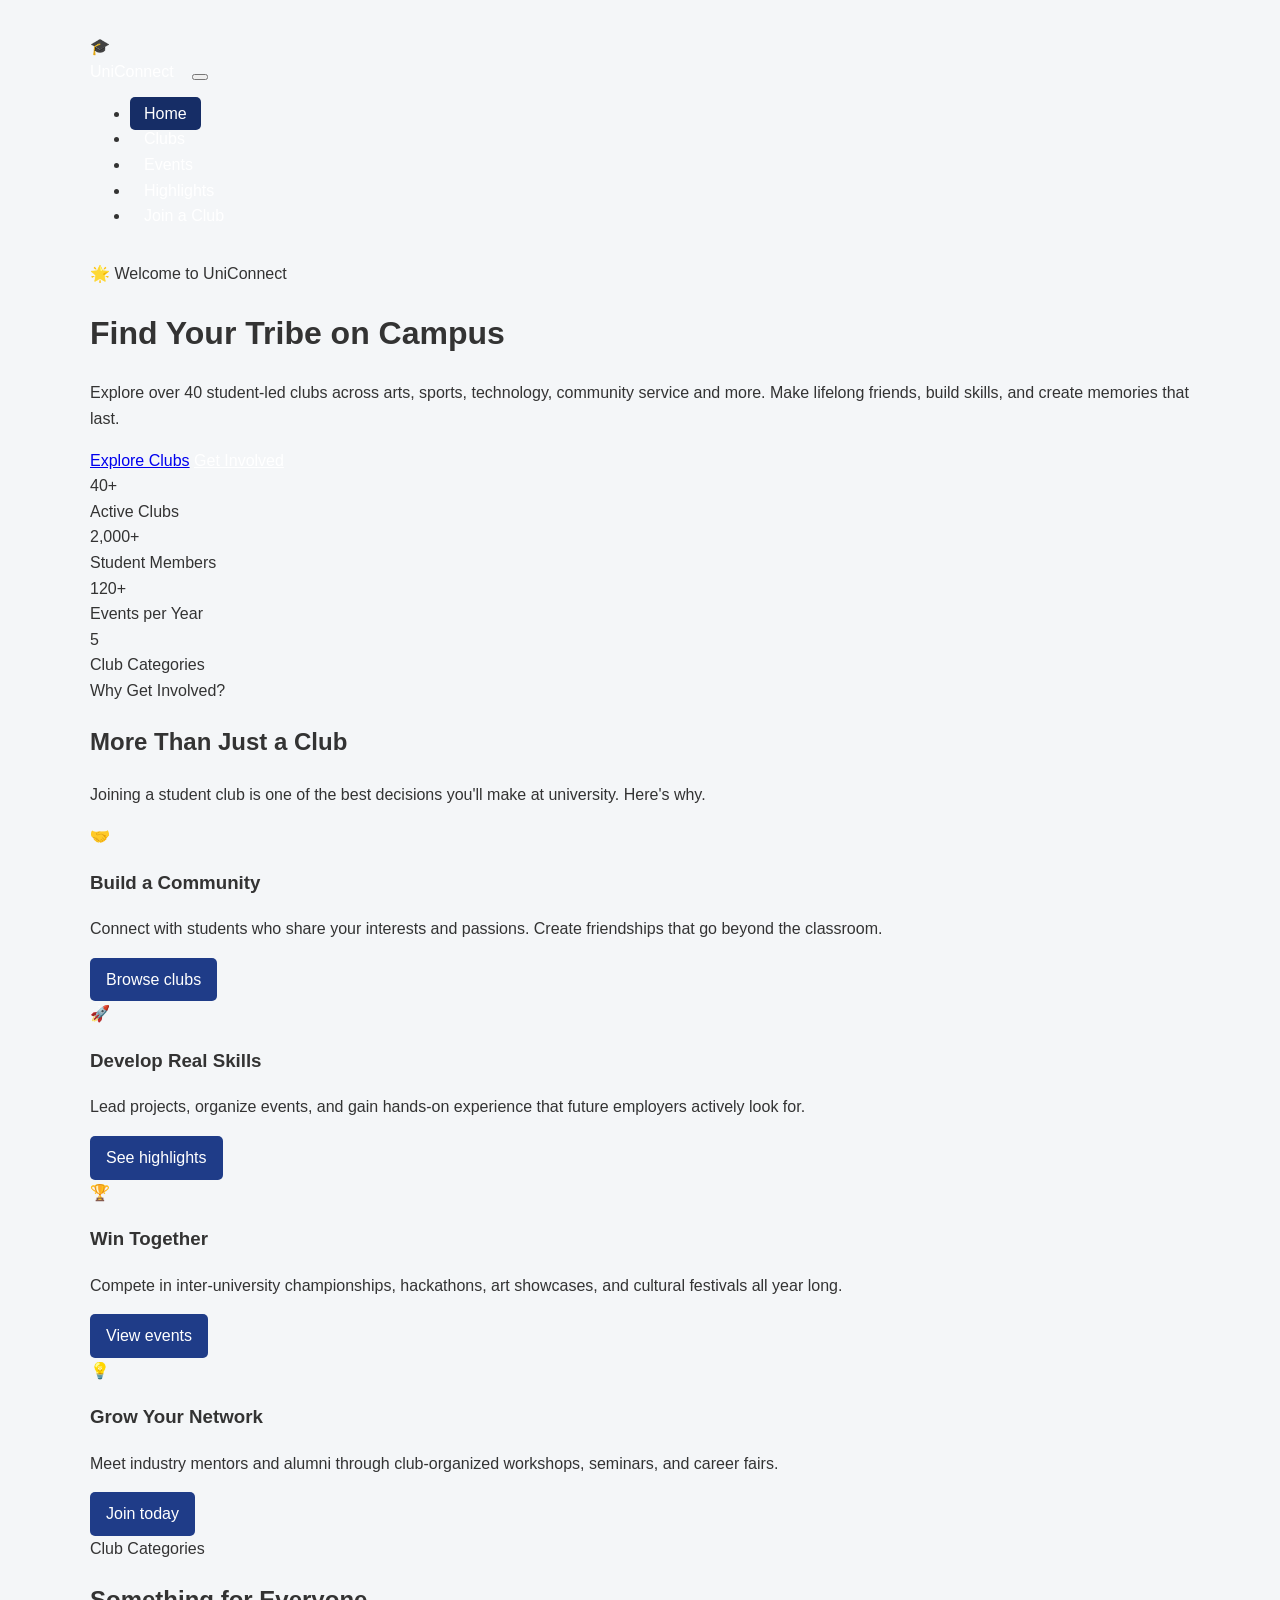
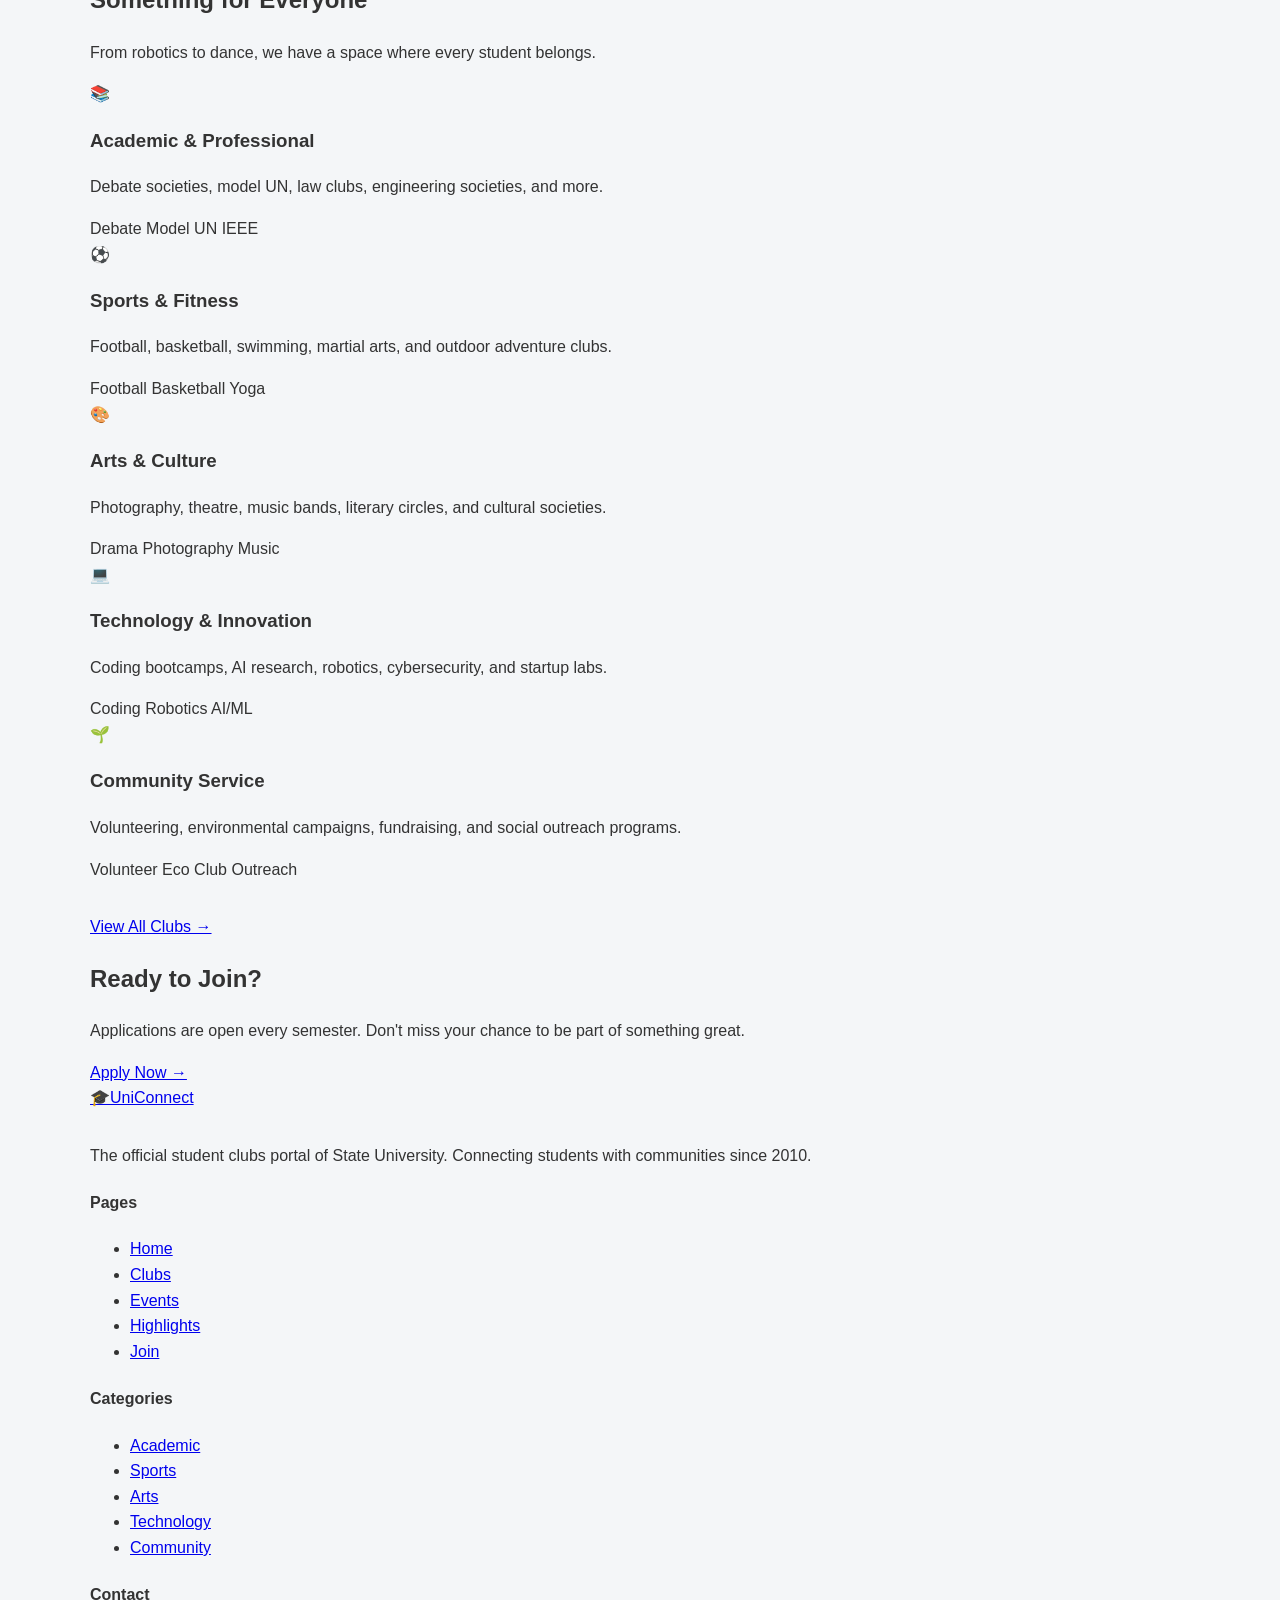
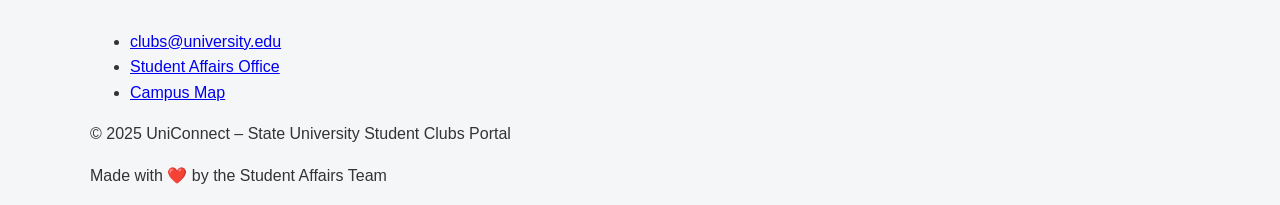
<file: src/index.html>
<!DOCTYPE html>
<html lang="en">
<head>
  <meta charset="UTF-8" />
  <meta name="viewport" content="width=device-width, initial-scale=1.0" />
  <meta name="description" content="UniConnect – Your gateway to university student clubs. Discover, join, and thrive in campus communities that match your passion." />
  <title>UniConnect | University Student Clubs Portal</title>
  <link rel="stylesheet" href="../styles/style.css" />
</head>
<body>

  <!-- ========== NAVBAR ========== -->
  <nav class="navbar" role="navigation" aria-label="Main navigation">
    <div class="container">
      <a href="index.html" class="nav-brand">
        <div class="brand-icon">🎓</div>
        UniConnect
      </a>
      <button class="nav-toggle" id="navToggle" aria-label="Toggle navigation" aria-expanded="false">
        <span></span><span></span><span></span>
      </button>
      <ul class="nav-links" id="navLinks" role="list">
        <li><a href="index.html" class="active" aria-current="page">Home</a></li>
        <li><a href="clubs.html">Clubs</a></li>
        <li><a href="events.html">Events</a></li>
        <li><a href="highlights.html">Highlights</a></li>
        <li><a href="join.html" class="nav-cta">Join a Club</a></li>
      </ul>
    </div>
  </nav>

  <!-- ========== HERO ========== -->
  <header class="hero" id="home-hero">
    <div class="container">
      <p class="hero-label">🌟 Welcome to UniConnect</p>
      <h1 class="animate-in">
        Find Your <span>Tribe</span> on Campus
      </h1>
      <p class="animate-in delay-1">
        Explore over 40 student-led clubs across arts, sports, technology, community service
        and more. Make lifelong friends, build skills, and create memories that last.
      </p>
      <div class="hero-actions animate-in delay-2">
        <a href="clubs.html" class="btn btn-primary">Explore Clubs</a>
        <a href="join.html" class="btn btn-outline" style="color:#fff;border-color:rgba(255,255,255,.4);">Get Involved</a>
      </div>
      <div class="hero-stats animate-in delay-3">
        <div class="hero-stat">
          <div class="stat-number">40+</div>
          <div class="stat-label">Active Clubs</div>
        </div>
        <div class="hero-stat">
          <div class="stat-number">2,000+</div>
          <div class="stat-label">Student Members</div>
        </div>
        <div class="hero-stat">
          <div class="stat-number">120+</div>
          <div class="stat-label">Events per Year</div>
        </div>
        <div class="hero-stat">
          <div class="stat-number">5</div>
          <div class="stat-label">Club Categories</div>
        </div>
      </div>
    </div>
  </header>

  <!-- ========== WHY JOIN ========== -->
  <section class="section" id="why-join">
    <div class="container">
      <div class="section-header text-center">
        <span class="section-label">Why Get Involved?</span>
        <h2>More Than Just a Club</h2>
        <p>Joining a student club is one of the best decisions you'll make at university. Here's why.</p>
      </div>
      <div class="cards-grid">

        <div class="card animate-in">
          <div class="card-icon card-icon-primary">🤝</div>
          <h3>Build a Community</h3>
          <p>Connect with students who share your interests and passions. Create friendships that go beyond the classroom.</p>
          <a href="clubs.html" class="card-link">Browse clubs</a>
        </div>

        <div class="card animate-in delay-1">
          <div class="card-icon card-icon-accent">🚀</div>
          <h3>Develop Real Skills</h3>
          <p>Lead projects, organize events, and gain hands-on experience that future employers actively look for.</p>
          <a href="highlights.html" class="card-link">See highlights</a>
        </div>

        <div class="card animate-in delay-2">
          <div class="card-icon card-icon-success">🏆</div>
          <h3>Win Together</h3>
          <p>Compete in inter-university championships, hackathons, art showcases, and cultural festivals all year long.</p>
          <a href="events.html" class="card-link">View events</a>
        </div>

        <div class="card animate-in delay-3">
          <div class="card-icon card-icon-sky">💡</div>
          <h3>Grow Your Network</h3>
          <p>Meet industry mentors and alumni through club-organized workshops, seminars, and career fairs.</p>
          <a href="join.html" class="card-link">Join today</a>
        </div>

      </div>
    </div>
  </section>

  <!-- ========== CLUB CATEGORIES PREVIEW ========== -->
  <section class="section section-alt" id="categories-preview">
    <div class="container">
      <div class="section-header">
        <span class="section-label">Club Categories</span>
        <h2>Something for Everyone</h2>
        <p>From robotics to dance, we have a space where every student belongs.</p>
      </div>
      <div class="cards-grid">

        <div class="card">
          <div class="card-icon card-icon-primary">📚</div>
          <h3>Academic &amp; Professional</h3>
          <p>Debate societies, model UN, law clubs, engineering societies, and more.</p>
          <div class="tags">
            <span class="tag">Debate</span>
            <span class="tag">Model UN</span>
            <span class="tag">IEEE</span>
          </div>
        </div>

        <div class="card">
          <div class="card-icon card-icon-rose">⚽</div>
          <h3>Sports &amp; Fitness</h3>
          <p>Football, basketball, swimming, martial arts, and outdoor adventure clubs.</p>
          <div class="tags">
            <span class="tag">Football</span>
            <span class="tag">Basketball</span>
            <span class="tag">Yoga</span>
          </div>
        </div>

        <div class="card">
          <div class="card-icon card-icon-accent">🎨</div>
          <h3>Arts &amp; Culture</h3>
          <p>Photography, theatre, music bands, literary circles, and cultural societies.</p>
          <div class="tags">
            <span class="tag">Drama</span>
            <span class="tag">Photography</span>
            <span class="tag">Music</span>
          </div>
        </div>

        <div class="card">
          <div class="card-icon card-icon-success">💻</div>
          <h3>Technology &amp; Innovation</h3>
          <p>Coding bootcamps, AI research, robotics, cybersecurity, and startup labs.</p>
          <div class="tags">
            <span class="tag">Coding</span>
            <span class="tag">Robotics</span>
            <span class="tag">AI/ML</span>
          </div>
        </div>

        <div class="card">
          <div class="card-icon card-icon-sky">🌱</div>
          <h3>Community Service</h3>
          <p>Volunteering, environmental campaigns, fundraising, and social outreach programs.</p>
          <div class="tags">
            <span class="tag">Volunteer</span>
            <span class="tag">Eco Club</span>
            <span class="tag">Outreach</span>
          </div>
        </div>

      </div>
      <div class="text-center" style="margin-top:2rem;">
        <a href="clubs.html" class="btn btn-primary">View All Clubs →</a>
      </div>
    </div>
  </section>

  <!-- ========== CTA SPOTLIGHT ========== -->
  <section class="section" id="cta-section">
    <div class="container">
      <div class="spotlight">
        <div>
          <h2>Ready to Join?</h2>
          <p>Applications are open every semester. Don't miss your chance to be part of something great.</p>
        </div>
        <a href="join.html" class="btn btn-accent">Apply Now →</a>
      </div>
    </div>
  </section>

  <!-- ========== FOOTER ========== -->
  <footer id="site-footer" role="contentinfo">
    <div class="container">
      <div class="footer-grid">
        <div class="footer-brand">
          <a href="index.html" class="nav-brand" style="margin-bottom:1rem;display:inline-flex;">
            <div class="brand-icon">🎓</div>
            UniConnect
          </a>
          <p>The official student clubs portal of State University. Connecting students with communities since 2010.</p>
        </div>
        <div class="footer-col">
          <h4>Pages</h4>
          <ul>
            <li><a href="index.html">Home</a></li>
            <li><a href="clubs.html">Clubs</a></li>
            <li><a href="events.html">Events</a></li>
            <li><a href="highlights.html">Highlights</a></li>
            <li><a href="join.html">Join</a></li>
          </ul>
        </div>
        <div class="footer-col">
          <h4>Categories</h4>
          <ul>
            <li><a href="clubs.html#academic">Academic</a></li>
            <li><a href="clubs.html#sports">Sports</a></li>
            <li><a href="clubs.html#arts">Arts</a></li>
            <li><a href="clubs.html#tech">Technology</a></li>
            <li><a href="clubs.html#community">Community</a></li>
          </ul>
        </div>
        <div class="footer-col">
          <h4>Contact</h4>
          <ul>
            <li><a href="mailto:clubs@university.edu">clubs@university.edu</a></li>
            <li><a href="#">Student Affairs Office</a></li>
            <li><a href="#">Campus Map</a></li>
          </ul>
        </div>
      </div>
      <div class="footer-bottom">
        <p>&copy; 2025 UniConnect – State University Student Clubs Portal</p>
        <p>Made with ❤️ by the Student Affairs Team</p>
      </div>
    </div>
  </footer>

  <script>
    // Mobile nav toggle
    const toggle = document.getElementById('navToggle');
    const links  = document.getElementById('navLinks');
    toggle.addEventListener('click', () => {
      const isOpen = links.classList.toggle('open');
      toggle.setAttribute('aria-expanded', isOpen);
    });
  </script>
</body>
</html>
</file>
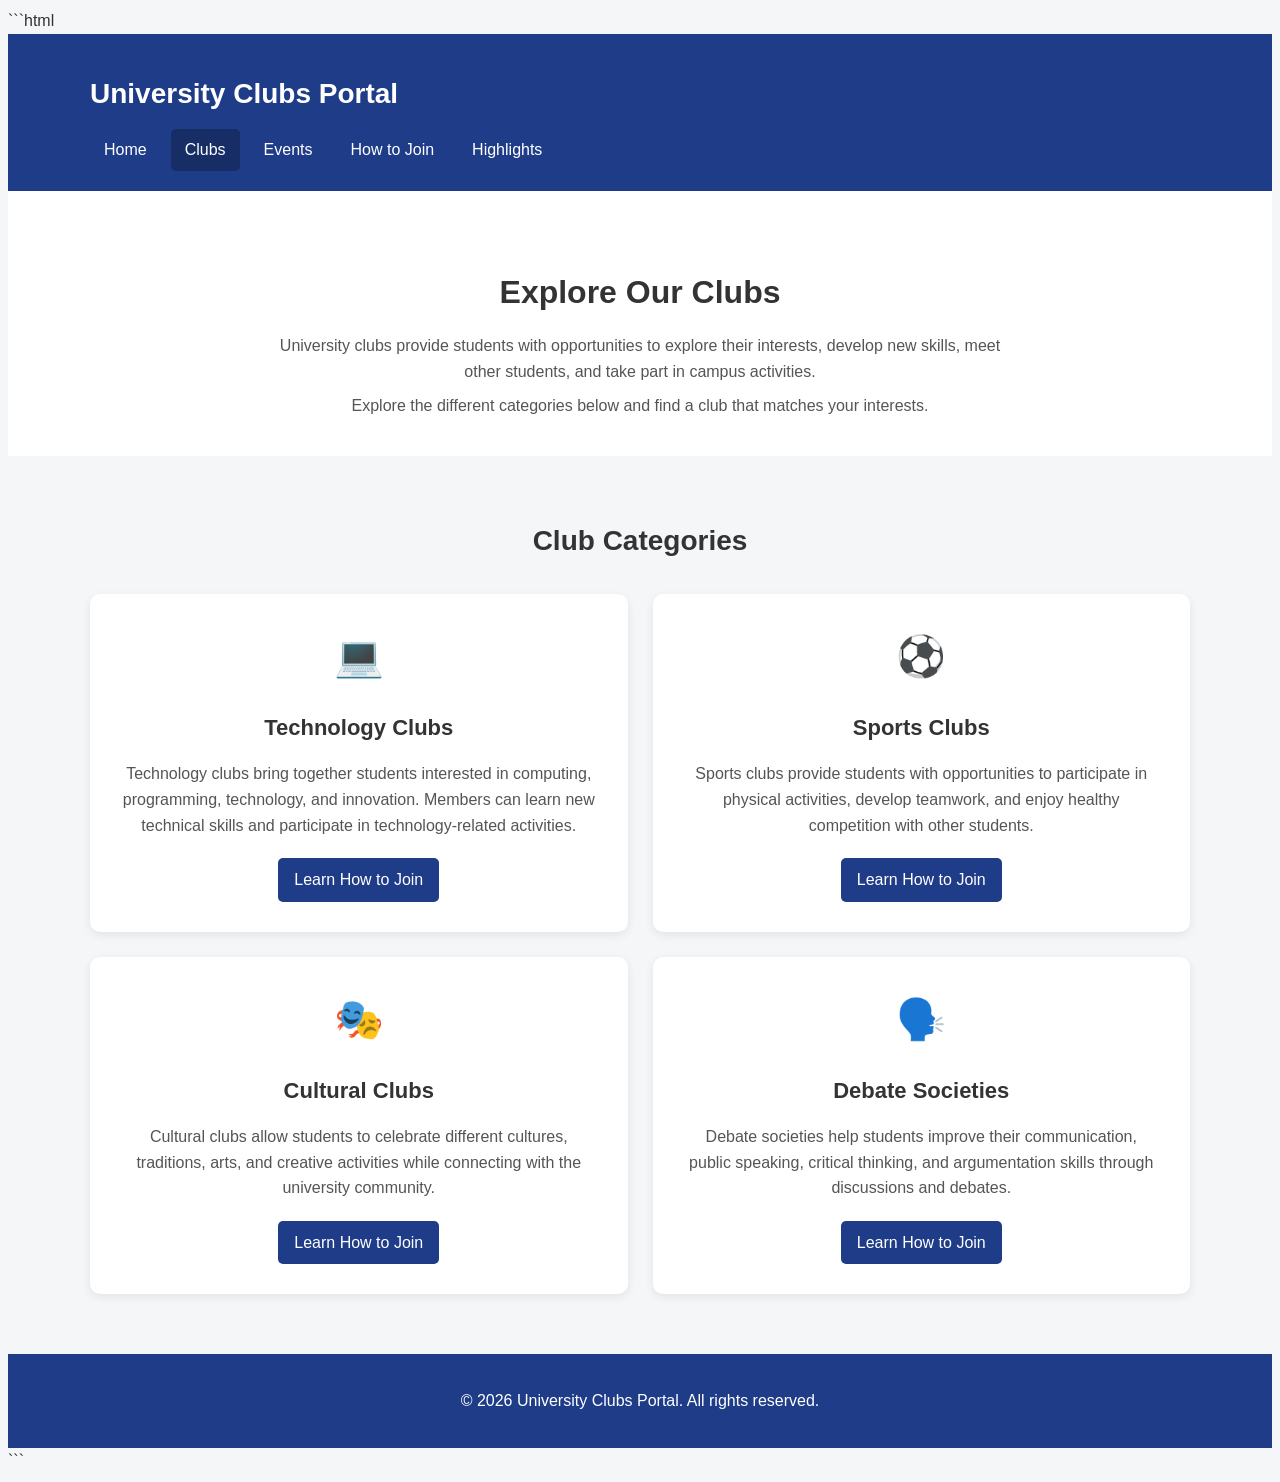
<file: src/clubs.html>
```html
<!DOCTYPE html>
<html lang="en">
<head>
    <meta charset="UTF-8">
    <meta name="viewport" content="width=device-width, initial-scale=1.0">
    <title>Club Categories | University Clubs Portal</title>
    <link rel="stylesheet" href="../styles/style.css">
</head>

<body>

    <header class="site-header">
        <div class="container">
            <h1>University Clubs Portal</h1>

            <nav>
                <a href="index.html">Home</a>
                <a href="clubs.html" class="active">Clubs</a>
                <a href="events.html">Events</a>
                <a href="join.html">How to Join</a>
                <a href="highlights.html">Highlights</a>
            </nav>
        </div>
    </header>

    <main>

        <section class="page-intro">
            <div class="container">
                <h2>Explore Our Clubs</h2>

                <p>
                    University clubs provide students with opportunities to
                    explore their interests, develop new skills, meet other
                    students, and take part in campus activities.
                </p>

                <p>
                    Explore the different categories below and find a club
                    that matches your interests.
                </p>
            </div>
        </section>

        <section class="club-categories">
            <div class="container">

                <h2>Club Categories</h2>

                <div class="club-grid">

                    <article class="club-card">
                        <div class="club-icon">💻</div>

                        <h3>Technology Clubs</h3>

                        <p>
                            Technology clubs bring together students interested
                            in computing, programming, technology, and
                            innovation. Members can learn new technical skills
                            and participate in technology-related activities.
                        </p>

                        <a href="join.html" class="card-link">
                            Learn How to Join
                        </a>
                    </article>


                    <article class="club-card">
                        <div class="club-icon">⚽</div>

                        <h3>Sports Clubs</h3>

                        <p>
                            Sports clubs provide students with opportunities to
                            participate in physical activities, develop
                            teamwork, and enjoy healthy competition with other
                            students.
                        </p>

                        <a href="join.html" class="card-link">
                            Learn How to Join
                        </a>
                    </article>


                    <article class="club-card">
                        <div class="club-icon">🎭</div>

                        <h3>Cultural Clubs</h3>

                        <p>
                            Cultural clubs allow students to celebrate
                            different cultures, traditions, arts, and
                            creative activities while connecting with the
                            university community.
                        </p>

                        <a href="join.html" class="card-link">
                            Learn How to Join
                        </a>
                    </article>


                    <article class="club-card">
                        <div class="club-icon">🗣️</div>

                        <h3>Debate Societies</h3>

                        <p>
                            Debate societies help students improve their
                            communication, public speaking, critical thinking,
                            and argumentation skills through discussions and
                            debates.
                        </p>

                        <a href="join.html" class="card-link">
                            Learn How to Join
                        </a>
                    </article>

                </div>
            </div>
        </section>

    </main>

    <footer class="site-footer">
        <div class="container">
            <p>&copy; 2026 University Clubs Portal. All rights reserved.</p>
        </div>
    </footer>

</body>
</html>
```
</file>
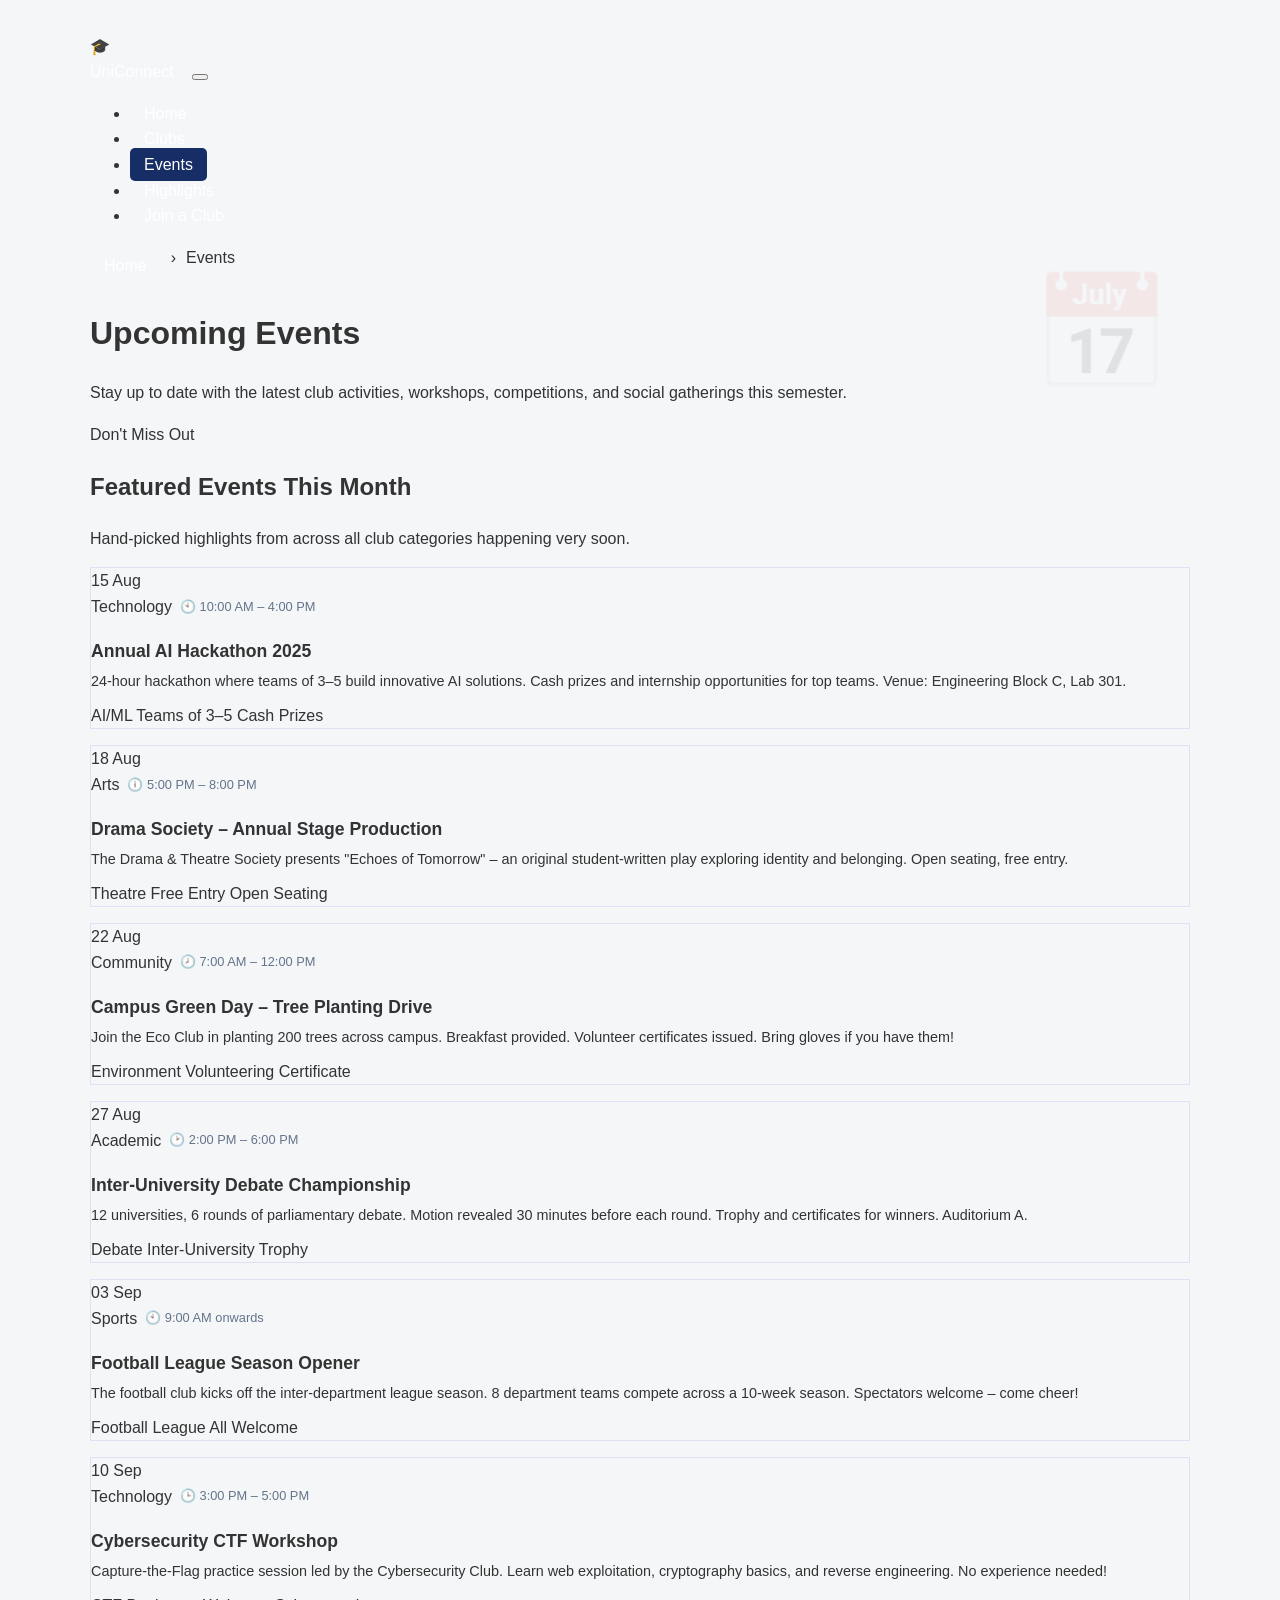
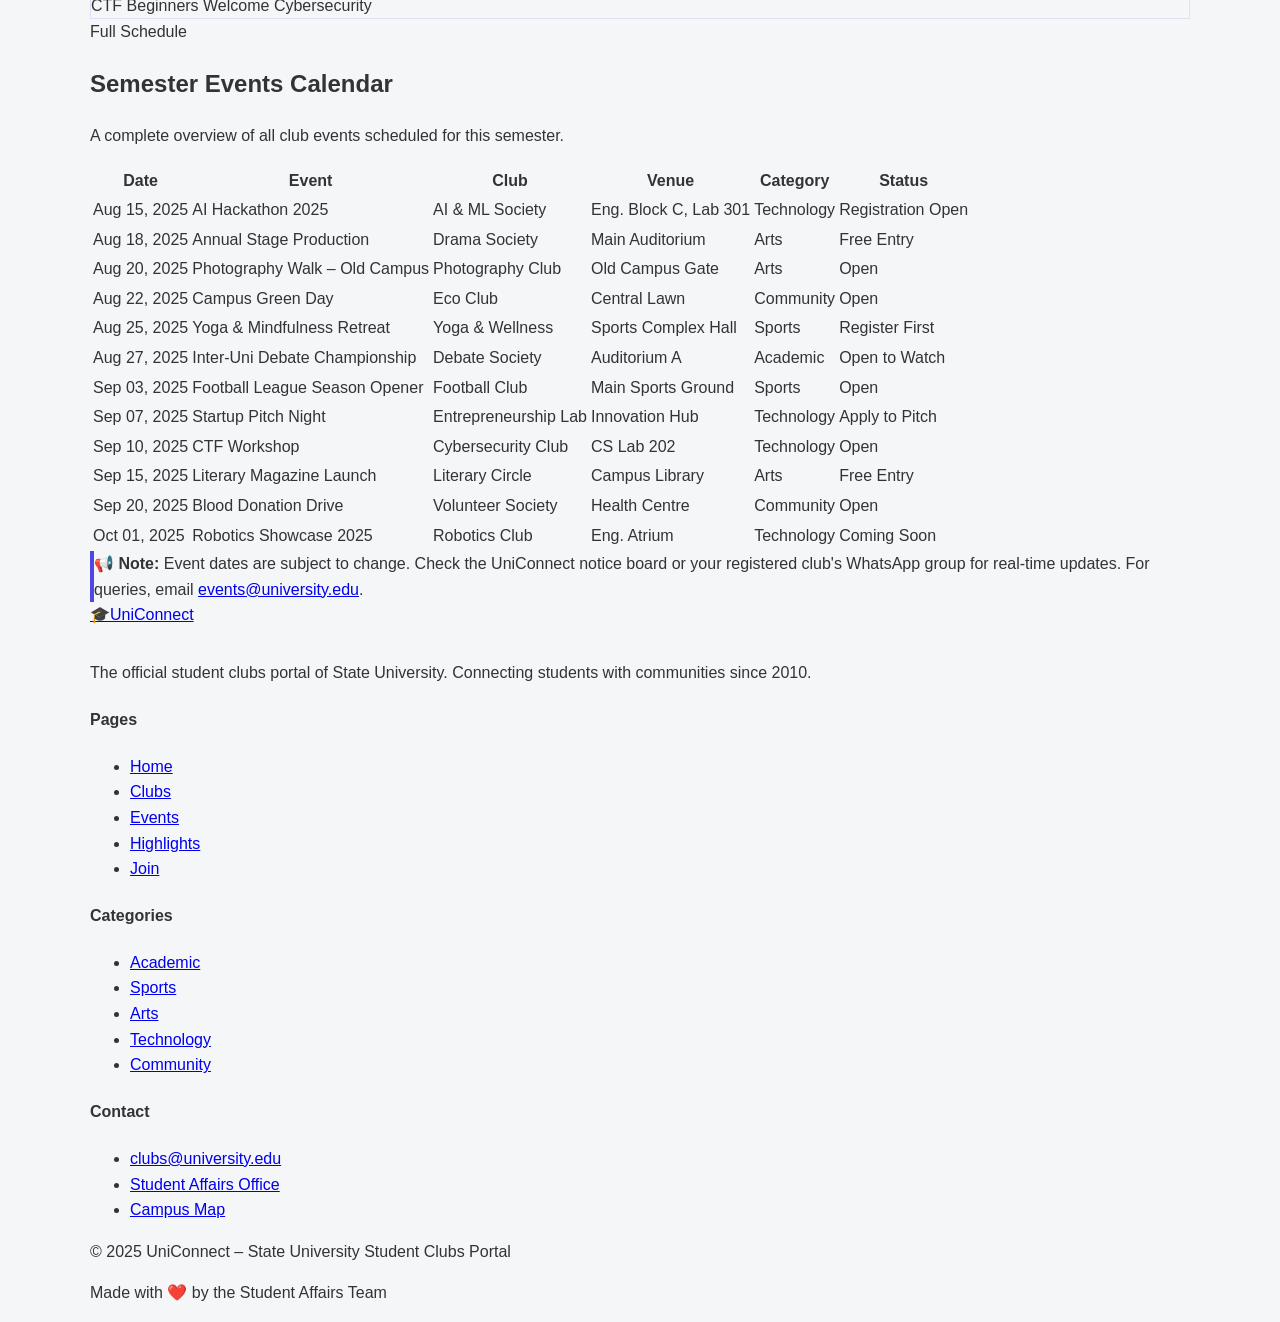
<file: src/events.html>
<!DOCTYPE html>
<html lang="en">
<head>
  <meta charset="UTF-8" />
  <meta name="viewport" content="width=device-width, initial-scale=1.0" />
  <meta name="description" content="Upcoming student club events at UniConnect – workshops, competitions, fairs, and social gatherings happening this semester." />
  <title>Upcoming Events | UniConnect</title>
  <link rel="stylesheet" href="../styles/style.css" />
  <style>
    /* Events Page Mini Redesign */
    .events-page .events-hero {
      position: relative;
      overflow: hidden;
    }

    .events-page .events-hero::after {
      content: "📅";
      position: absolute;
      right: 8%;
      top: 50%;
      transform: translateY(-50%);
      font-size: 7rem;
      opacity: 0.08;
    }

    .events-page .event-card {
      border: 1px solid rgba(79, 70, 229, 0.12);
      transition: transform 0.25s ease, box-shadow 0.25s ease;
    }

    .events-page .event-card:hover {
      transform: translateY(-5px);
      box-shadow: 0 12px 30px rgba(0, 0, 0, 0.1);
    }

    .events-page #events-table tbody tr {
      transition: background-color 0.2s ease;
    }

    .events-page #events-table tbody tr:hover {
      background-color: rgba(79, 70, 229, 0.05);
    }

    .events-page .notice {
      border-left: 4px solid #4f46e5;
    }

    @media (max-width: 700px) {
      .events-page .events-hero::after {
        display: none;
      }

      .events-page .event-card:hover {
        transform: none;
      }
    }
  </style>
</head>
<body class="events-page">

  <!-- ========== NAVBAR ========== -->
  <nav class="navbar" role="navigation" aria-label="Main navigation">
    <div class="container">
      <a href="index.html" class="nav-brand">
        <div class="brand-icon">🎓</div>
        UniConnect
      </a>
      <button class="nav-toggle" id="navToggle" aria-label="Toggle navigation" aria-expanded="false">
        <span></span><span></span><span></span>
      </button>
      <ul class="nav-links" id="navLinks" role="list">
        <li><a href="index.html">Home</a></li>
        <li><a href="clubs.html">Clubs</a></li>
        <li><a href="events.html" class="active" aria-current="page">Events</a></li>
        <li><a href="highlights.html">Highlights</a></li>
        <li><a href="join.html" class="nav-cta">Join a Club</a></li>
      </ul>
    </div>
  </nav>

  <!-- ========== PAGE HEADER ========== -->
  <header class="page-header events-hero" id="events-header">
    <div class="container">
      <nav class="breadcrumb" aria-label="Breadcrumb">
        <a href="index.html">Home</a>
        <span>›</span>
        <span>Events</span>
      </nav>
      <h1>Upcoming Events</h1>
      <p>Stay up to date with the latest club activities, workshops, competitions, and social gatherings this semester.</p>
    </div>
  </header>

  <!-- ========== FEATURED EVENTS ========== -->
  <section class="section" id="featured-events">
    <div class="container">
      <div class="section-header">
        <span class="section-label">Don't Miss Out</span>
        <h2>Featured Events This Month</h2>
        <p>Hand-picked highlights from across all club categories happening very soon.</p>
      </div>

      <div style="display:flex; flex-direction:column; gap:1rem;" id="events-list">

        <div class="event-card">
          <div class="event-date-box" aria-label="August 15">
            <span class="day">15</span>
            <span class="month">Aug</span>
          </div>
          <div>
            <div style="display:flex; align-items:center; gap:.5rem; margin-bottom:.4rem;">
              <span class="badge badge-primary">Technology</span>
              <span style="font-size:.8rem; color:#64748b;">🕙 10:00 AM – 4:00 PM</span>
            </div>
            <h3 style="font-size:1.1rem; margin-bottom:.3rem;">Annual AI Hackathon 2025</h3>
            <p style="margin:0; font-size:.9rem;">24-hour hackathon where teams of 3–5 build innovative AI solutions. Cash prizes and internship opportunities for top teams. Venue: Engineering Block C, Lab 301.</p>
            <div class="tags" style="margin-top:.6rem;">
              <span class="tag">AI/ML</span>
              <span class="tag">Teams of 3–5</span>
              <span class="tag">Cash Prizes</span>
            </div>
          </div>
        </div>

        <div class="event-card">
          <div class="event-date-box" aria-label="August 18">
            <span class="day">18</span>
            <span class="month">Aug</span>
          </div>
          <div>
            <div style="display:flex; align-items:center; gap:.5rem; margin-bottom:.4rem;">
              <span class="badge badge-accent">Arts</span>
              <span style="font-size:.8rem; color:#64748b;">🕕 5:00 PM – 8:00 PM</span>
            </div>
            <h3 style="font-size:1.1rem; margin-bottom:.3rem;">Drama Society – Annual Stage Production</h3>
            <p style="margin:0; font-size:.9rem;">The Drama &amp; Theatre Society presents "Echoes of Tomorrow" – an original student-written play exploring identity and belonging. Open seating, free entry.</p>
            <div class="tags" style="margin-top:.6rem;">
              <span class="tag">Theatre</span>
              <span class="tag">Free Entry</span>
              <span class="tag">Open Seating</span>
            </div>
          </div>
        </div>

        <div class="event-card">
          <div class="event-date-box" aria-label="August 22">
            <span class="day">22</span>
            <span class="month">Aug</span>
          </div>
          <div>
            <div style="display:flex; align-items:center; gap:.5rem; margin-bottom:.4rem;">
              <span class="badge badge-success">Community</span>
              <span style="font-size:.8rem; color:#64748b;">🕗 7:00 AM – 12:00 PM</span>
            </div>
            <h3 style="font-size:1.1rem; margin-bottom:.3rem;">Campus Green Day – Tree Planting Drive</h3>
            <p style="margin:0; font-size:.9rem;">Join the Eco Club in planting 200 trees across campus. Breakfast provided. Volunteer certificates issued. Bring gloves if you have them!</p>
            <div class="tags" style="margin-top:.6rem;">
              <span class="tag">Environment</span>
              <span class="tag">Volunteering</span>
              <span class="tag">Certificate</span>
            </div>
          </div>
        </div>

        <div class="event-card">
          <div class="event-date-box" aria-label="August 27">
            <span class="day">27</span>
            <span class="month">Aug</span>
          </div>
          <div>
            <div style="display:flex; align-items:center; gap:.5rem; margin-bottom:.4rem;">
              <span class="badge badge-primary">Academic</span>
              <span style="font-size:.8rem; color:#64748b;">🕑 2:00 PM – 6:00 PM</span>
            </div>
            <h3 style="font-size:1.1rem; margin-bottom:.3rem;">Inter-University Debate Championship</h3>
            <p style="margin:0; font-size:.9rem;">12 universities, 6 rounds of parliamentary debate. Motion revealed 30 minutes before each round. Trophy and certificates for winners. Auditorium A.</p>
            <div class="tags" style="margin-top:.6rem;">
              <span class="tag">Debate</span>
              <span class="tag">Inter-University</span>
              <span class="tag">Trophy</span>
            </div>
          </div>
        </div>

        <div class="event-card">
          <div class="event-date-box" aria-label="September 03">
            <span class="day">03</span>
            <span class="month">Sep</span>
          </div>
          <div>
            <div style="display:flex; align-items:center; gap:.5rem; margin-bottom:.4rem;">
              <span class="badge badge-accent">Sports</span>
              <span style="font-size:.8rem; color:#64748b;">🕙 9:00 AM onwards</span>
            </div>
            <h3 style="font-size:1.1rem; margin-bottom:.3rem;">Football League Season Opener</h3>
            <p style="margin:0; font-size:.9rem;">The football club kicks off the inter-department league season. 8 department teams compete across a 10-week season. Spectators welcome – come cheer!</p>
            <div class="tags" style="margin-top:.6rem;">
              <span class="tag">Football</span>
              <span class="tag">League</span>
              <span class="tag">All Welcome</span>
            </div>
          </div>
        </div>

        <div class="event-card">
          <div class="event-date-box" aria-label="September 10">
            <span class="day">10</span>
            <span class="month">Sep</span>
          </div>
          <div>
            <div style="display:flex; align-items:center; gap:.5rem; margin-bottom:.4rem;">
              <span class="badge badge-primary">Technology</span>
              <span style="font-size:.8rem; color:#64748b;">🕒 3:00 PM – 5:00 PM</span>
            </div>
            <h3 style="font-size:1.1rem; margin-bottom:.3rem;">Cybersecurity CTF Workshop</h3>
            <p style="margin:0; font-size:.9rem;">Capture-the-Flag practice session led by the Cybersecurity Club. Learn web exploitation, cryptography basics, and reverse engineering. No experience needed!</p>
            <div class="tags" style="margin-top:.6rem;">
              <span class="tag">CTF</span>
              <span class="tag">Beginners Welcome</span>
              <span class="tag">Cybersecurity</span>
            </div>
          </div>
        </div>

      </div>
    </div>
  </section>

  <!-- ========== FULL SCHEDULE TABLE ========== -->
  <section class="section section-alt" id="full-schedule">
    <div class="container">
      <div class="section-header">
        <span class="section-label">Full Schedule</span>
        <h2>Semester Events Calendar</h2>
        <p>A complete overview of all club events scheduled for this semester.</p>
      </div>
      <div class="events-table-wrapper">
        <table id="events-table" aria-label="Semester events schedule">
          <thead>
            <tr>
              <th scope="col">Date</th>
              <th scope="col">Event</th>
              <th scope="col">Club</th>
              <th scope="col">Venue</th>
              <th scope="col">Category</th>
              <th scope="col">Status</th>
            </tr>
          </thead>
          <tbody>
            <tr>
              <td>Aug 15, 2025</td>
              <td>AI Hackathon 2025</td>
              <td>AI &amp; ML Society</td>
              <td>Eng. Block C, Lab 301</td>
              <td><span class="badge badge-primary">Technology</span></td>
              <td><span class="badge badge-success">Registration Open</span></td>
            </tr>
            <tr>
              <td>Aug 18, 2025</td>
              <td>Annual Stage Production</td>
              <td>Drama Society</td>
              <td>Main Auditorium</td>
              <td><span class="badge badge-accent">Arts</span></td>
              <td><span class="badge badge-success">Free Entry</span></td>
            </tr>
            <tr>
              <td>Aug 20, 2025</td>
              <td>Photography Walk – Old Campus</td>
              <td>Photography Club</td>
              <td>Old Campus Gate</td>
              <td><span class="badge badge-accent">Arts</span></td>
              <td><span class="badge badge-success">Open</span></td>
            </tr>
            <tr>
              <td>Aug 22, 2025</td>
              <td>Campus Green Day</td>
              <td>Eco Club</td>
              <td>Central Lawn</td>
              <td><span class="badge badge-success">Community</span></td>
              <td><span class="badge badge-success">Open</span></td>
            </tr>
            <tr>
              <td>Aug 25, 2025</td>
              <td>Yoga &amp; Mindfulness Retreat</td>
              <td>Yoga &amp; Wellness</td>
              <td>Sports Complex Hall</td>
              <td><span class="badge badge-accent">Sports</span></td>
              <td><span class="badge badge-primary">Register First</span></td>
            </tr>
            <tr>
              <td>Aug 27, 2025</td>
              <td>Inter-Uni Debate Championship</td>
              <td>Debate Society</td>
              <td>Auditorium A</td>
              <td><span class="badge badge-primary">Academic</span></td>
              <td><span class="badge badge-success">Open to Watch</span></td>
            </tr>
            <tr>
              <td>Sep 03, 2025</td>
              <td>Football League Season Opener</td>
              <td>Football Club</td>
              <td>Main Sports Ground</td>
              <td><span class="badge badge-accent">Sports</span></td>
              <td><span class="badge badge-success">Open</span></td>
            </tr>
            <tr>
              <td>Sep 07, 2025</td>
              <td>Startup Pitch Night</td>
              <td>Entrepreneurship Lab</td>
              <td>Innovation Hub</td>
              <td><span class="badge badge-primary">Technology</span></td>
              <td><span class="badge badge-primary">Apply to Pitch</span></td>
            </tr>
            <tr>
              <td>Sep 10, 2025</td>
              <td>CTF Workshop</td>
              <td>Cybersecurity Club</td>
              <td>CS Lab 202</td>
              <td><span class="badge badge-primary">Technology</span></td>
              <td><span class="badge badge-success">Open</span></td>
            </tr>
            <tr>
              <td>Sep 15, 2025</td>
              <td>Literary Magazine Launch</td>
              <td>Literary Circle</td>
              <td>Campus Library</td>
              <td><span class="badge badge-accent">Arts</span></td>
              <td><span class="badge badge-success">Free Entry</span></td>
            </tr>
            <tr>
              <td>Sep 20, 2025</td>
              <td>Blood Donation Drive</td>
              <td>Volunteer Society</td>
              <td>Health Centre</td>
              <td><span class="badge badge-success">Community</span></td>
              <td><span class="badge badge-success">Open</span></td>
            </tr>
            <tr>
              <td>Oct 01, 2025</td>
              <td>Robotics Showcase 2025</td>
              <td>Robotics Club</td>
              <td>Eng. Atrium</td>
              <td><span class="badge badge-primary">Technology</span></td>
              <td><span class="badge badge-accent">Coming Soon</span></td>
            </tr>
          </tbody>
        </table>
      </div>
    </div>
  </section>

  <!-- ========== NOTICE ========== -->
  <section class="section" id="events-notice">
    <div class="container">
      <div class="notice">
        📢 <strong>Note:</strong> Event dates are subject to change. Check the UniConnect notice board or your registered club's WhatsApp group for real-time updates. For queries, email <a href="mailto:events@university.edu">events@university.edu</a>.
      </div>
    </div>
  </section>

  <!-- ========== FOOTER ========== -->
  <footer id="site-footer" role="contentinfo">
    <div class="container">
      <div class="footer-grid">
        <div class="footer-brand">
          <a href="index.html" class="nav-brand" style="margin-bottom:1rem;display:inline-flex;">
            <div class="brand-icon">🎓</div>
            UniConnect
          </a>
          <p>The official student clubs portal of State University. Connecting students with communities since 2010.</p>
        </div>
        <div class="footer-col">
          <h4>Pages</h4>
          <ul>
            <li><a href="index.html">Home</a></li>
            <li><a href="clubs.html">Clubs</a></li>
            <li><a href="events.html">Events</a></li>
            <li><a href="highlights.html">Highlights</a></li>
            <li><a href="join.html">Join</a></li>
          </ul>
        </div>
        <div class="footer-col">
          <h4>Categories</h4>
          <ul>
            <li><a href="clubs.html#academic">Academic</a></li>
            <li><a href="clubs.html#sports">Sports</a></li>
            <li><a href="clubs.html#arts">Arts</a></li>
            <li><a href="clubs.html#tech">Technology</a></li>
            <li><a href="clubs.html#community">Community</a></li>
          </ul>
        </div>
        <div class="footer-col">
          <h4>Contact</h4>
          <ul>
            <li><a href="mailto:clubs@university.edu">clubs@university.edu</a></li>
            <li><a href="#">Student Affairs Office</a></li>
            <li><a href="#">Campus Map</a></li>
          </ul>
        </div>
      </div>
      <div class="footer-bottom">
        <p>&copy; 2025 UniConnect – State University Student Clubs Portal</p>
        <p>Made with ❤️ by the Student Affairs Team</p>
      </div>
    </div>
  </footer>

  <script>
    const toggle = document.getElementById('navToggle');
    const links  = document.getElementById('navLinks');
    toggle.addEventListener('click', () => {
      const isOpen = links.classList.toggle('open');
      toggle.setAttribute('aria-expanded', isOpen);
    });
  </script>
</body>
</html>
</file>
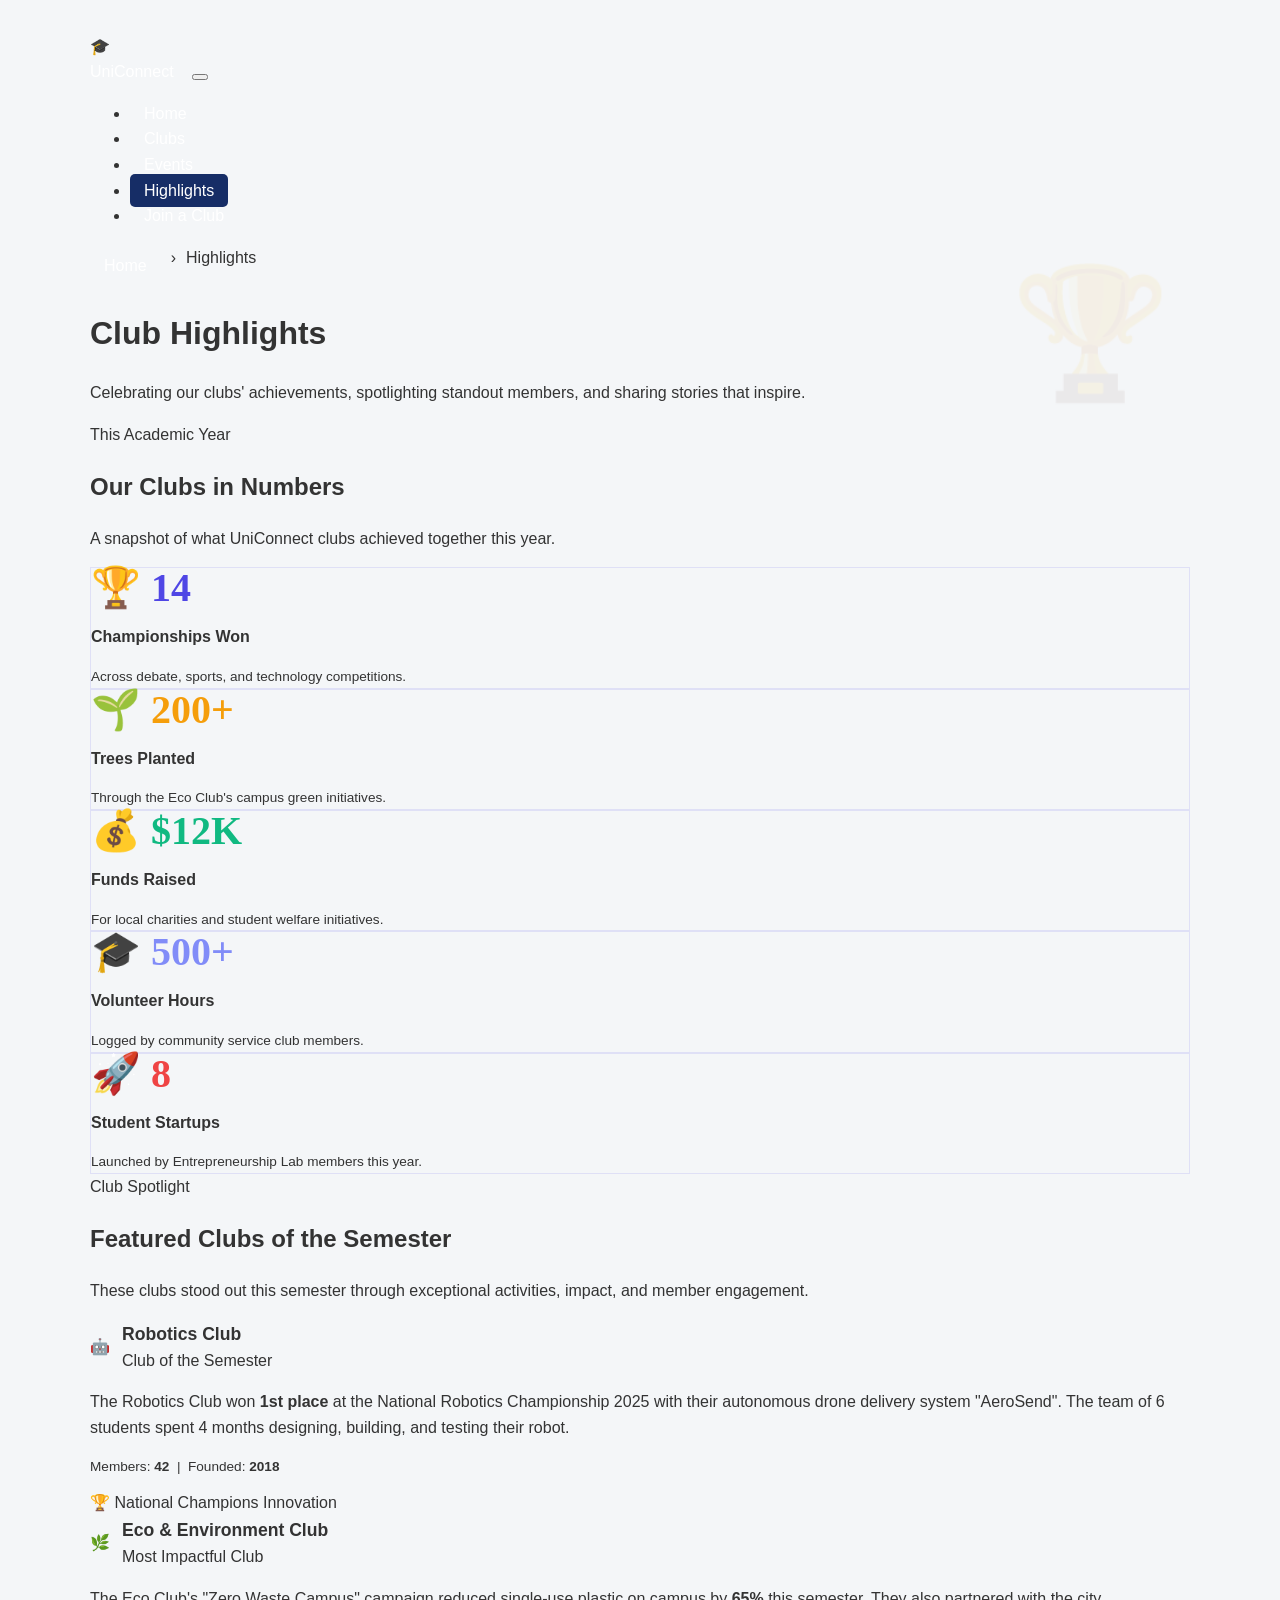
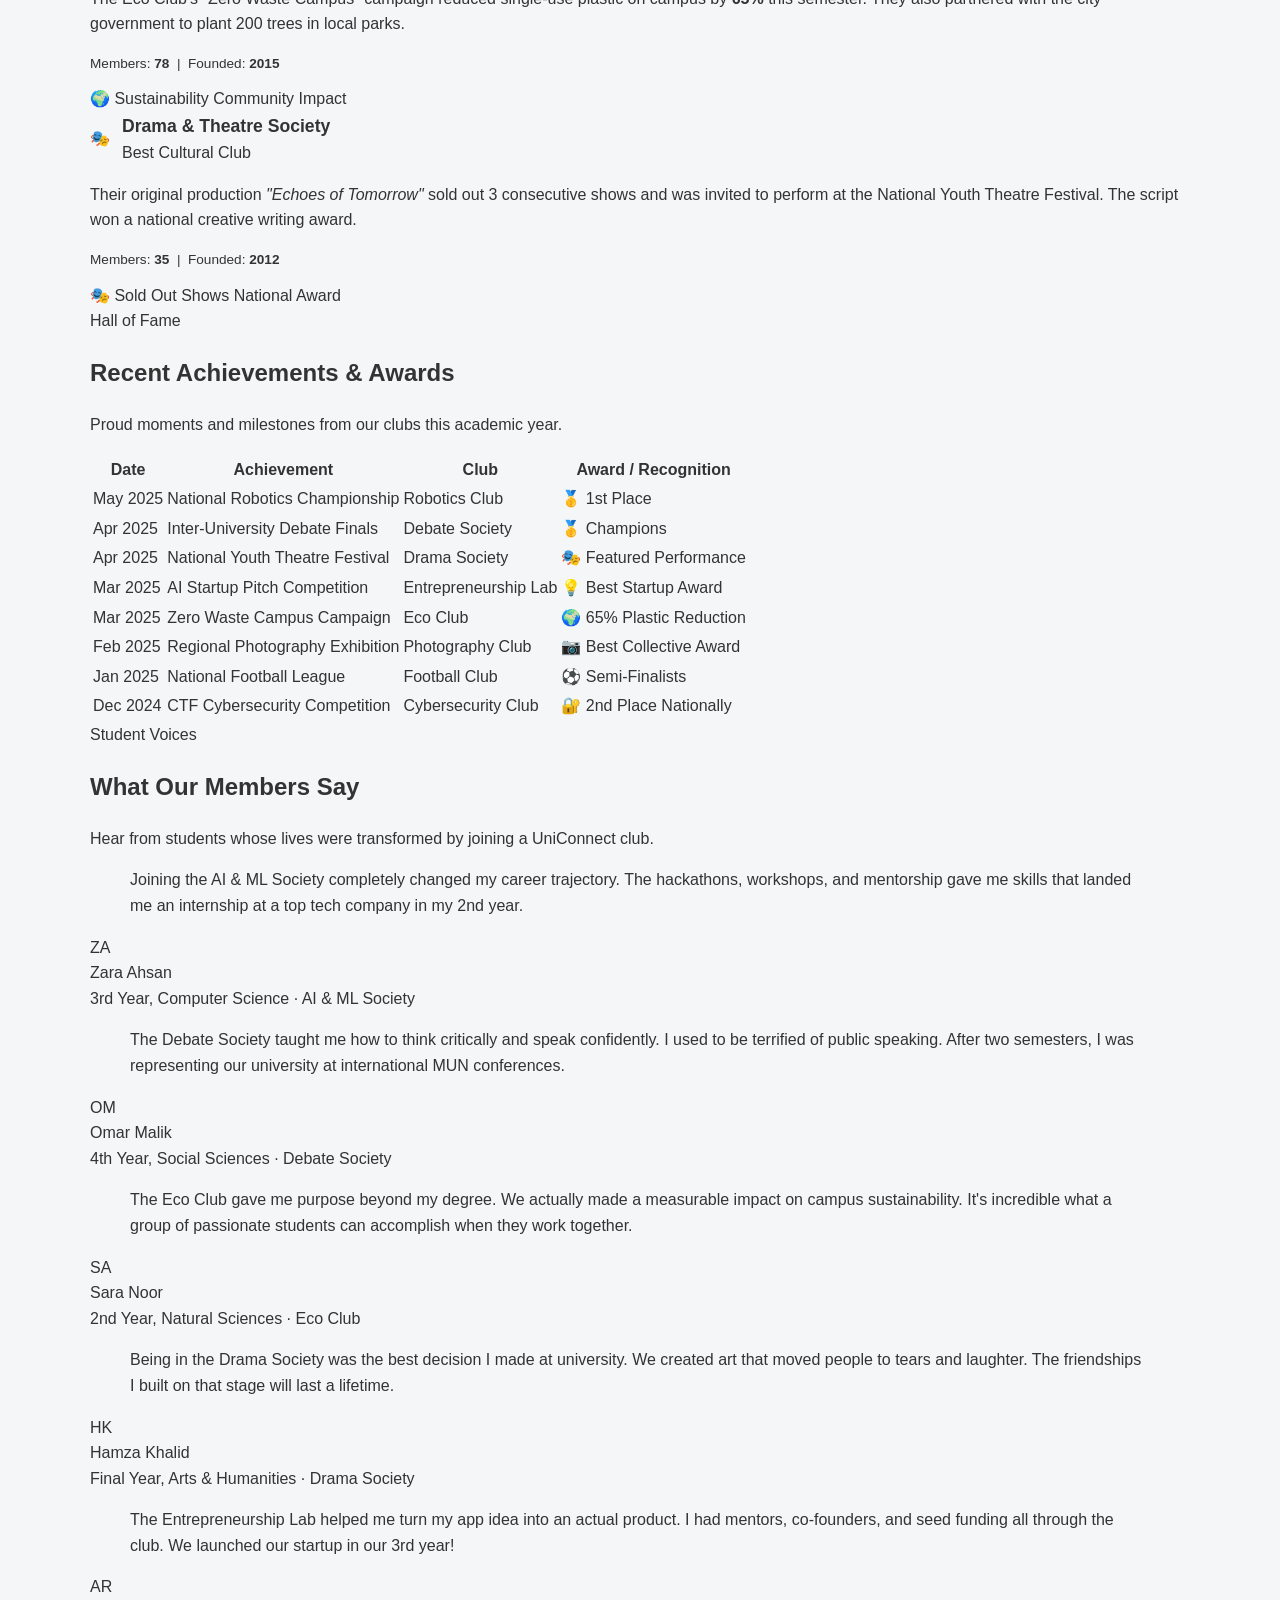
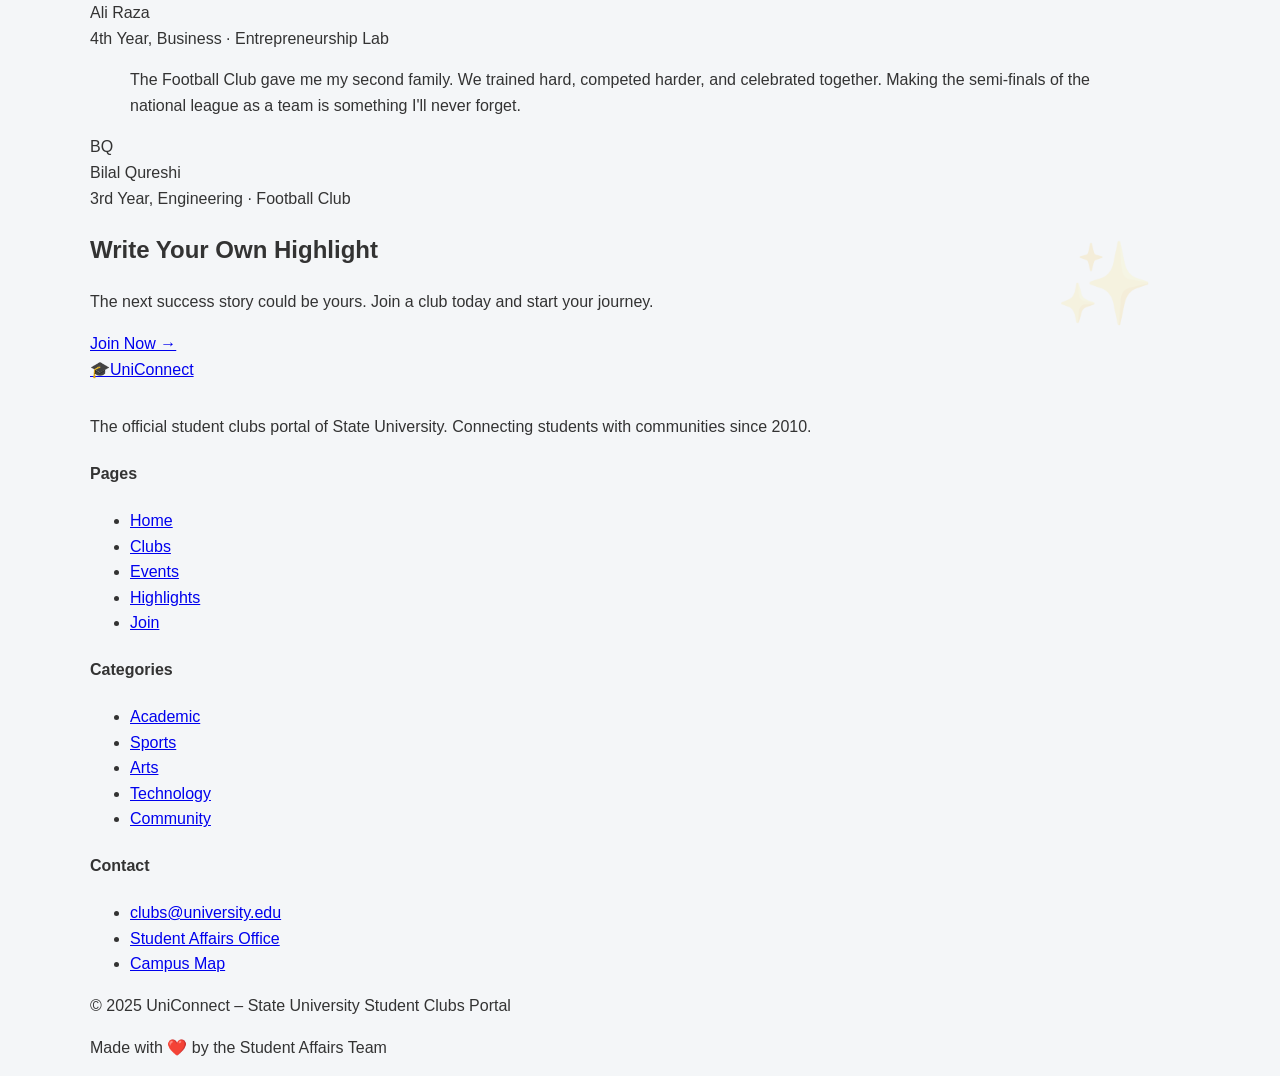
<file: src/highlights.html>
<!DOCTYPE html>
<html lang="en">
<head>
  <meta charset="UTF-8" />
  <meta name="viewport" content="width=device-width, initial-scale=1.0" />
  <meta name="description" content="Club highlights at UniConnect – featured clubs, student achievements, awards, and testimonials from active club members." />
  <title>Club Highlights | UniConnect</title>
  <link rel="stylesheet" href="../styles/style.css" />
</head>
<body class="highlights-page">

  <!-- ========== NAVBAR ========== -->
  <nav class="navbar" role="navigation" aria-label="Main navigation">
    <div class="container">
      <a href="index.html" class="nav-brand">
        <div class="brand-icon">🎓</div>
        UniConnect
      </a>
      <button class="nav-toggle" id="navToggle" aria-label="Toggle navigation" aria-expanded="false">
        <span></span><span></span><span></span>
      </button>
      <ul class="nav-links" id="navLinks" role="list">
        <li><a href="index.html">Home</a></li>
        <li><a href="clubs.html">Clubs</a></li>
        <li><a href="events.html">Events</a></li>
        <li><a href="highlights.html" class="active" aria-current="page">Highlights</a></li>
        <li><a href="join.html" class="nav-cta">Join a Club</a></li>
      </ul>
    </div>
  </nav>

  <!-- ========== PAGE HEADER ========== -->
  <header class="page-header highlights-hero" id="highlights-header">
    <div class="container">
      <nav class="breadcrumb" aria-label="Breadcrumb">
        <a href="index.html">Home</a>
        <span>›</span>
        <span>Highlights</span>
      </nav>
      <h1>Club Highlights</h1>
      <p>Celebrating our clubs' achievements, spotlighting standout members, and sharing stories that inspire.</p>
    </div>
  </header>

  <!-- ========== ACHIEVEMENT STATS ========== -->
  <section class="section" id="achievement-stats">
    <div class="container">
      <div class="section-header text-center">
        <span class="section-label">This Academic Year</span>
        <h2>Our Clubs in Numbers</h2>
        <p>A snapshot of what UniConnect clubs achieved together this year.</p>
      </div>
      <div class="cards-grid" style="grid-template-columns: repeat(auto-fit, minmax(200px, 1fr));">

        <div class="card text-center">
          <div style="font-size:2.5rem; font-weight:800; font-family:'Playfair Display',serif; color:#4f46e5; line-height:1; margin-bottom:.5rem;">🏆 14</div>
          <h3 style="font-size:1rem;">Championships Won</h3>
          <p style="font-size:.85rem; margin:0;">Across debate, sports, and technology competitions.</p>
        </div>

        <div class="card text-center">
          <div style="font-size:2.5rem; font-weight:800; font-family:'Playfair Display',serif; color:#f59e0b; line-height:1; margin-bottom:.5rem;">🌱 200+</div>
          <h3 style="font-size:1rem;">Trees Planted</h3>
          <p style="font-size:.85rem; margin:0;">Through the Eco Club's campus green initiatives.</p>
        </div>

        <div class="card text-center">
          <div style="font-size:2.5rem; font-weight:800; font-family:'Playfair Display',serif; color:#10b981; line-height:1; margin-bottom:.5rem;">💰 $12K</div>
          <h3 style="font-size:1rem;">Funds Raised</h3>
          <p style="font-size:.85rem; margin:0;">For local charities and student welfare initiatives.</p>
        </div>

        <div class="card text-center">
          <div style="font-size:2.5rem; font-weight:800; font-family:'Playfair Display',serif; color:#818cf8; line-height:1; margin-bottom:.5rem;">🎓 500+</div>
          <h3 style="font-size:1rem;">Volunteer Hours</h3>
          <p style="font-size:.85rem; margin:0;">Logged by community service club members.</p>
        </div>

        <div class="card text-center">
          <div style="font-size:2.5rem; font-weight:800; font-family:'Playfair Display',serif; color:#ef4444; line-height:1; margin-bottom:.5rem;">🚀 8</div>
          <h3 style="font-size:1rem;">Student Startups</h3>
          <p style="font-size:.85rem; margin:0;">Launched by Entrepreneurship Lab members this year.</p>
        </div>

      </div>
    </div>
  </section>

  <!-- ========== FEATURED CLUBS ========== -->
  <section class="section section-alt" id="featured-clubs">
    <div class="container">
      <div class="section-header">
        <span class="section-label">Club Spotlight</span>
        <h2>Featured Clubs of the Semester</h2>
        <p>These clubs stood out this semester through exceptional activities, impact, and member engagement.</p>
      </div>
      <div class="cards-grid">

        <div class="card">
          <div style="display:flex; align-items:center; gap:.75rem; margin-bottom:1rem;">
            <div class="card-icon card-icon-primary" style="margin:0;">🤖</div>
            <div>
              <h3 style="margin:0; font-size:1.1rem;">Robotics Club</h3>
              <span class="badge badge-primary">Club of the Semester</span>
            </div>
          </div>
          <p>The Robotics Club won <strong>1st place</strong> at the National Robotics Championship 2025 with their autonomous drone delivery system "AeroSend". The team of 6 students spent 4 months designing, building, and testing their robot.</p>
          <p style="margin-bottom:0; font-size:.85rem;">Members: <strong>42</strong> &nbsp;|&nbsp; Founded: <strong>2018</strong></p>
          <div class="tags" style="margin-top:.75rem;">
            <span class="tag">🏆 National Champions</span>
            <span class="tag">Innovation</span>
          </div>
        </div>

        <div class="card">
          <div style="display:flex; align-items:center; gap:.75rem; margin-bottom:1rem;">
            <div class="card-icon card-icon-success" style="margin:0;">🌿</div>
            <div>
              <h3 style="margin:0; font-size:1.1rem;">Eco &amp; Environment Club</h3>
              <span class="badge badge-success">Most Impactful Club</span>
            </div>
          </div>
          <p>The Eco Club's "Zero Waste Campus" campaign reduced single-use plastic on campus by <strong>65%</strong> this semester. They also partnered with the city government to plant 200 trees in local parks.</p>
          <p style="margin-bottom:0; font-size:.85rem;">Members: <strong>78</strong> &nbsp;|&nbsp; Founded: <strong>2015</strong></p>
          <div class="tags" style="margin-top:.75rem;">
            <span class="tag">🌍 Sustainability</span>
            <span class="tag">Community Impact</span>
          </div>
        </div>

        <div class="card">
          <div style="display:flex; align-items:center; gap:.75rem; margin-bottom:1rem;">
            <div class="card-icon card-icon-accent" style="margin:0;">🎭</div>
            <div>
              <h3 style="margin:0; font-size:1.1rem;">Drama &amp; Theatre Society</h3>
              <span class="badge badge-accent">Best Cultural Club</span>
            </div>
          </div>
          <p>Their original production <em>"Echoes of Tomorrow"</em> sold out 3 consecutive shows and was invited to perform at the National Youth Theatre Festival. The script won a national creative writing award.</p>
          <p style="margin-bottom:0; font-size:.85rem;">Members: <strong>35</strong> &nbsp;|&nbsp; Founded: <strong>2012</strong></p>
          <div class="tags" style="margin-top:.75rem;">
            <span class="tag">🎭 Sold Out Shows</span>
            <span class="tag">National Award</span>
          </div>
        </div>

      </div>
    </div>
  </section>

  <!-- ========== RECENT ACHIEVEMENTS ========== -->
  <section class="section" id="achievements">
    <div class="container">
      <div class="section-header">
        <span class="section-label">Hall of Fame</span>
        <h2>Recent Achievements &amp; Awards</h2>
        <p>Proud moments and milestones from our clubs this academic year.</p>
      </div>
      <div class="events-table-wrapper">
        <table id="achievements-table" aria-label="Recent achievements table">
          <thead>
            <tr>
              <th scope="col">Date</th>
              <th scope="col">Achievement</th>
              <th scope="col">Club</th>
              <th scope="col">Award / Recognition</th>
            </tr>
          </thead>
          <tbody>
            <tr>
              <td>May 2025</td>
              <td>National Robotics Championship</td>
              <td>Robotics Club</td>
              <td><span class="badge badge-accent">🥇 1st Place</span></td>
            </tr>
            <tr>
              <td>Apr 2025</td>
              <td>Inter-University Debate Finals</td>
              <td>Debate Society</td>
              <td><span class="badge badge-primary">🥇 Champions</span></td>
            </tr>
            <tr>
              <td>Apr 2025</td>
              <td>National Youth Theatre Festival</td>
              <td>Drama Society</td>
              <td><span class="badge badge-accent">🎭 Featured Performance</span></td>
            </tr>
            <tr>
              <td>Mar 2025</td>
              <td>AI Startup Pitch Competition</td>
              <td>Entrepreneurship Lab</td>
              <td><span class="badge badge-success">💡 Best Startup Award</span></td>
            </tr>
            <tr>
              <td>Mar 2025</td>
              <td>Zero Waste Campus Campaign</td>
              <td>Eco Club</td>
              <td><span class="badge badge-success">🌍 65% Plastic Reduction</span></td>
            </tr>
            <tr>
              <td>Feb 2025</td>
              <td>Regional Photography Exhibition</td>
              <td>Photography Club</td>
              <td><span class="badge badge-primary">📷 Best Collective Award</span></td>
            </tr>
            <tr>
              <td>Jan 2025</td>
              <td>National Football League</td>
              <td>Football Club</td>
              <td><span class="badge badge-accent">⚽ Semi-Finalists</span></td>
            </tr>
            <tr>
              <td>Dec 2024</td>
              <td>CTF Cybersecurity Competition</td>
              <td>Cybersecurity Club</td>
              <td><span class="badge badge-primary">🔐 2nd Place Nationally</span></td>
            </tr>
          </tbody>
        </table>
      </div>
    </div>
  </section>

  <!-- ========== TESTIMONIALS ========== -->
  <section class="section section-alt" id="testimonials">
    <div class="container">
      <div class="section-header text-center">
        <span class="section-label">Student Voices</span>
        <h2>What Our Members Say</h2>
        <p>Hear from students whose lives were transformed by joining a UniConnect club.</p>
      </div>
      <div class="cards-grid">

        <div class="testimonial-card">
          <blockquote>
            Joining the AI &amp; ML Society completely changed my career trajectory. The hackathons, workshops, and mentorship gave me skills that landed me an internship at a top tech company in my 2nd year.
          </blockquote>
          <div class="testimonial-author">
            <div class="avatar" aria-label="Zara avatar">ZA</div>
            <div class="author-info">
              <div class="name">Zara Ahsan</div>
              <div class="role">3rd Year, Computer Science · AI &amp; ML Society</div>
            </div>
          </div>
        </div>

        <div class="testimonial-card">
          <blockquote>
            The Debate Society taught me how to think critically and speak confidently. I used to be terrified of public speaking. After two semesters, I was representing our university at international MUN conferences.
          </blockquote>
          <div class="testimonial-author">
            <div class="avatar" aria-label="Omar avatar">OM</div>
            <div class="author-info">
              <div class="name">Omar Malik</div>
              <div class="role">4th Year, Social Sciences · Debate Society</div>
            </div>
          </div>
        </div>

        <div class="testimonial-card">
          <blockquote>
            The Eco Club gave me purpose beyond my degree. We actually made a measurable impact on campus sustainability. It's incredible what a group of passionate students can accomplish when they work together.
          </blockquote>
          <div class="testimonial-author">
            <div class="avatar" aria-label="Sara avatar">SA</div>
            <div class="author-info">
              <div class="name">Sara Noor</div>
              <div class="role">2nd Year, Natural Sciences · Eco Club</div>
            </div>
          </div>
        </div>

        <div class="testimonial-card">
          <blockquote>
            Being in the Drama Society was the best decision I made at university. We created art that moved people to tears and laughter. The friendships I built on that stage will last a lifetime.
          </blockquote>
          <div class="testimonial-author">
            <div class="avatar" aria-label="Hamza avatar">HK</div>
            <div class="author-info">
              <div class="name">Hamza Khalid</div>
              <div class="role">Final Year, Arts &amp; Humanities · Drama Society</div>
            </div>
          </div>
        </div>

        <div class="testimonial-card">
          <blockquote>
            The Entrepreneurship Lab helped me turn my app idea into an actual product. I had mentors, co-founders, and seed funding all through the club. We launched our startup in our 3rd year!
          </blockquote>
          <div class="testimonial-author">
            <div class="avatar" aria-label="Ali avatar">AR</div>
            <div class="author-info">
              <div class="name">Ali Raza</div>
              <div class="role">4th Year, Business · Entrepreneurship Lab</div>
            </div>
          </div>
        </div>

        <div class="testimonial-card">
          <blockquote>
            The Football Club gave me my second family. We trained hard, competed harder, and celebrated together. Making the semi-finals of the national league as a team is something I'll never forget.
          </blockquote>
          <div class="testimonial-author">
            <div class="avatar" aria-label="Bilal avatar">BQ</div>
            <div class="author-info">
              <div class="name">Bilal Qureshi</div>
              <div class="role">3rd Year, Engineering · Football Club</div>
            </div>
          </div>
        </div>

      </div>
    </div>
  </section>

  <!-- ========== JOIN CTA ========== -->
  <section class="section" id="highlights-cta">
    <div class="container">
      <div class="spotlight">
        <div>
          <h2>Write Your Own Highlight</h2>
          <p>The next success story could be yours. Join a club today and start your journey.</p>
        </div>
        <a href="join.html" class="btn btn-accent">Join Now →</a>
      </div>
    </div>
  </section>

  <!-- ========== FOOTER ========== -->
  <footer id="site-footer" role="contentinfo">
    <div class="container">
      <div class="footer-grid">
        <div class="footer-brand">
          <a href="index.html" class="nav-brand" style="margin-bottom:1rem;display:inline-flex;">
            <div class="brand-icon">🎓</div>
            UniConnect
          </a>
          <p>The official student clubs portal of State University. Connecting students with communities since 2010.</p>
        </div>
        <div class="footer-col">
          <h4>Pages</h4>
          <ul>
            <li><a href="index.html">Home</a></li>
            <li><a href="clubs.html">Clubs</a></li>
            <li><a href="events.html">Events</a></li>
            <li><a href="highlights.html">Highlights</a></li>
            <li><a href="join.html">Join</a></li>
          </ul>
        </div>
        <div class="footer-col">
          <h4>Categories</h4>
          <ul>
            <li><a href="clubs.html#academic">Academic</a></li>
            <li><a href="clubs.html#sports">Sports</a></li>
            <li><a href="clubs.html#arts">Arts</a></li>
            <li><a href="clubs.html#tech">Technology</a></li>
            <li><a href="clubs.html#community">Community</a></li>
          </ul>
        </div>
        <div class="footer-col">
          <h4>Contact</h4>
          <ul>
            <li><a href="mailto:clubs@university.edu">clubs@university.edu</a></li>
            <li><a href="#">Student Affairs Office</a></li>
            <li><a href="#">Campus Map</a></li>
          </ul>
        </div>
      </div>
      <div class="footer-bottom">
        <p>&copy; 2025 UniConnect – State University Student Clubs Portal</p>
        <p>Made with ❤️ by the Student Affairs Team</p>
      </div>
    </div>
  </footer>

  <script>
    const toggle = document.getElementById('navToggle');
    const links  = document.getElementById('navLinks');
    toggle.addEventListener('click', () => {
      const isOpen = links.classList.toggle('open');
      toggle.setAttribute('aria-expanded', isOpen);
    });
  </script>
</body>
</html>
</file>
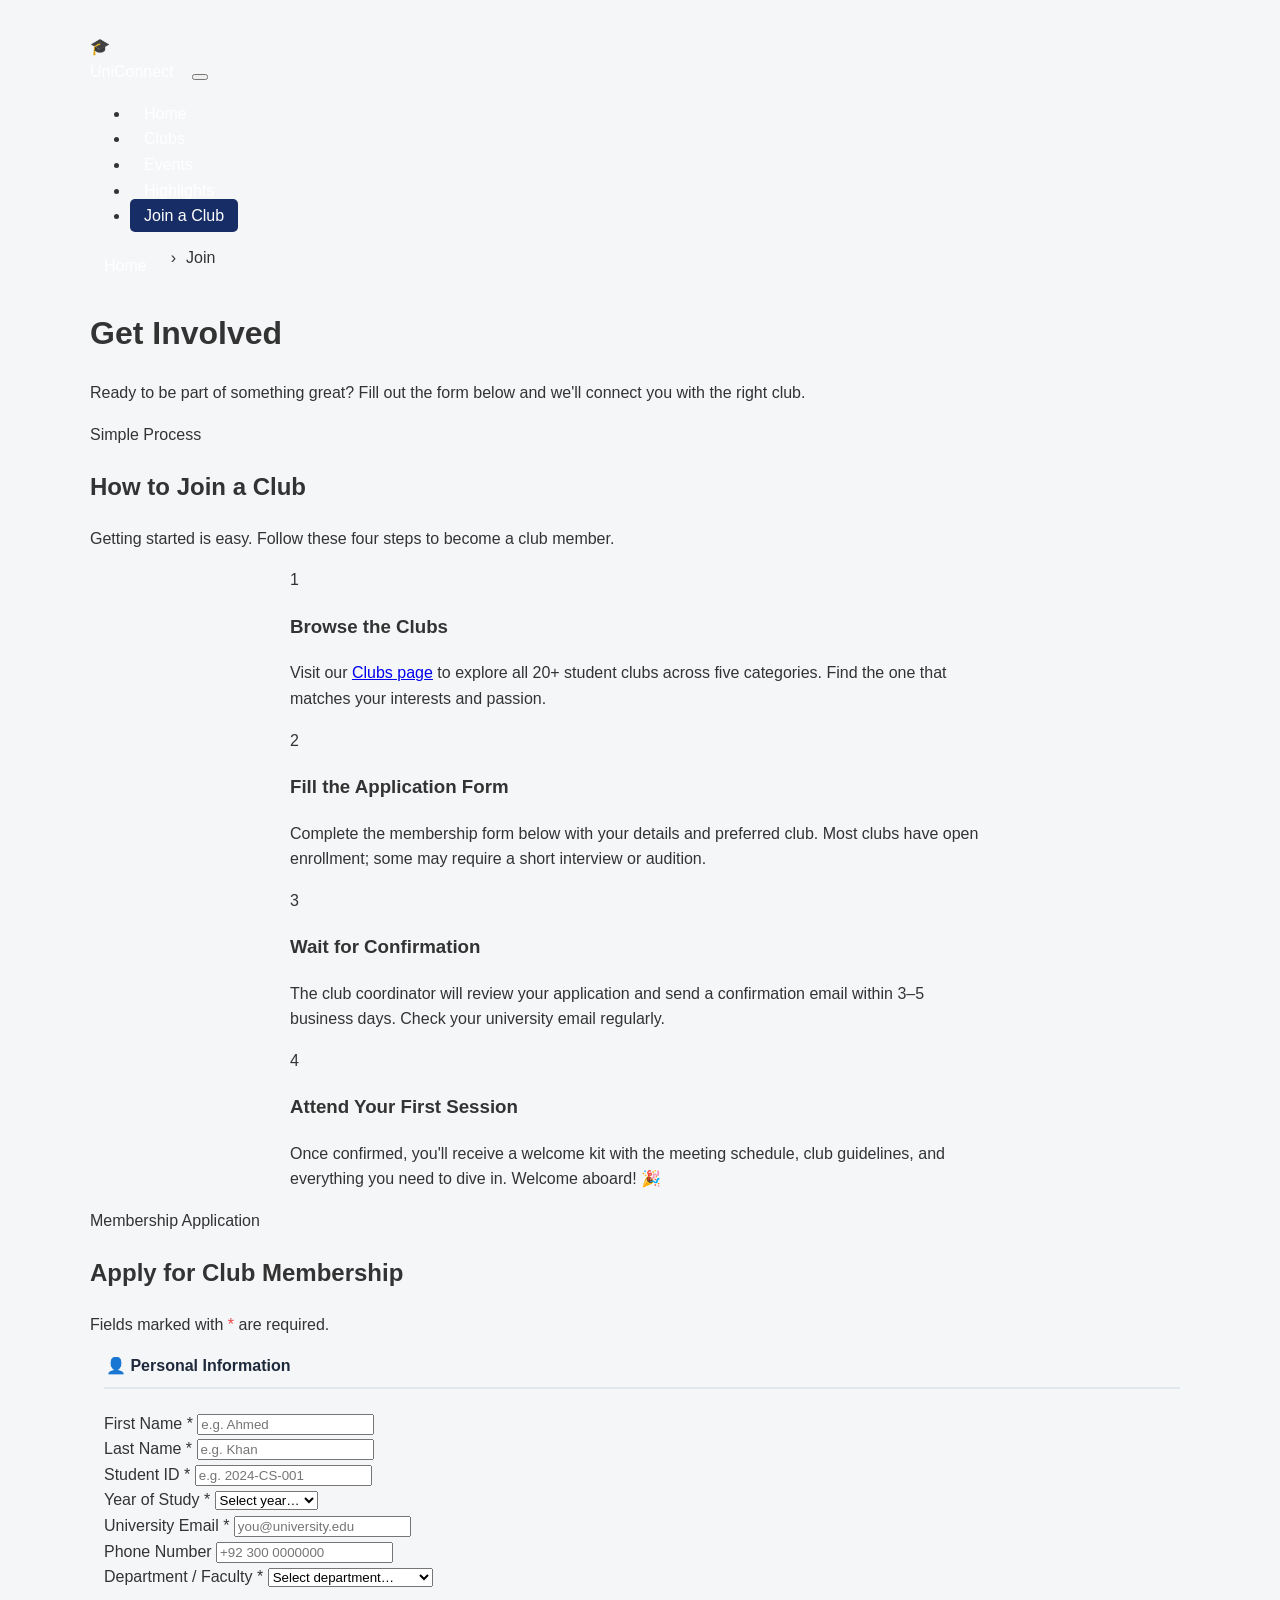
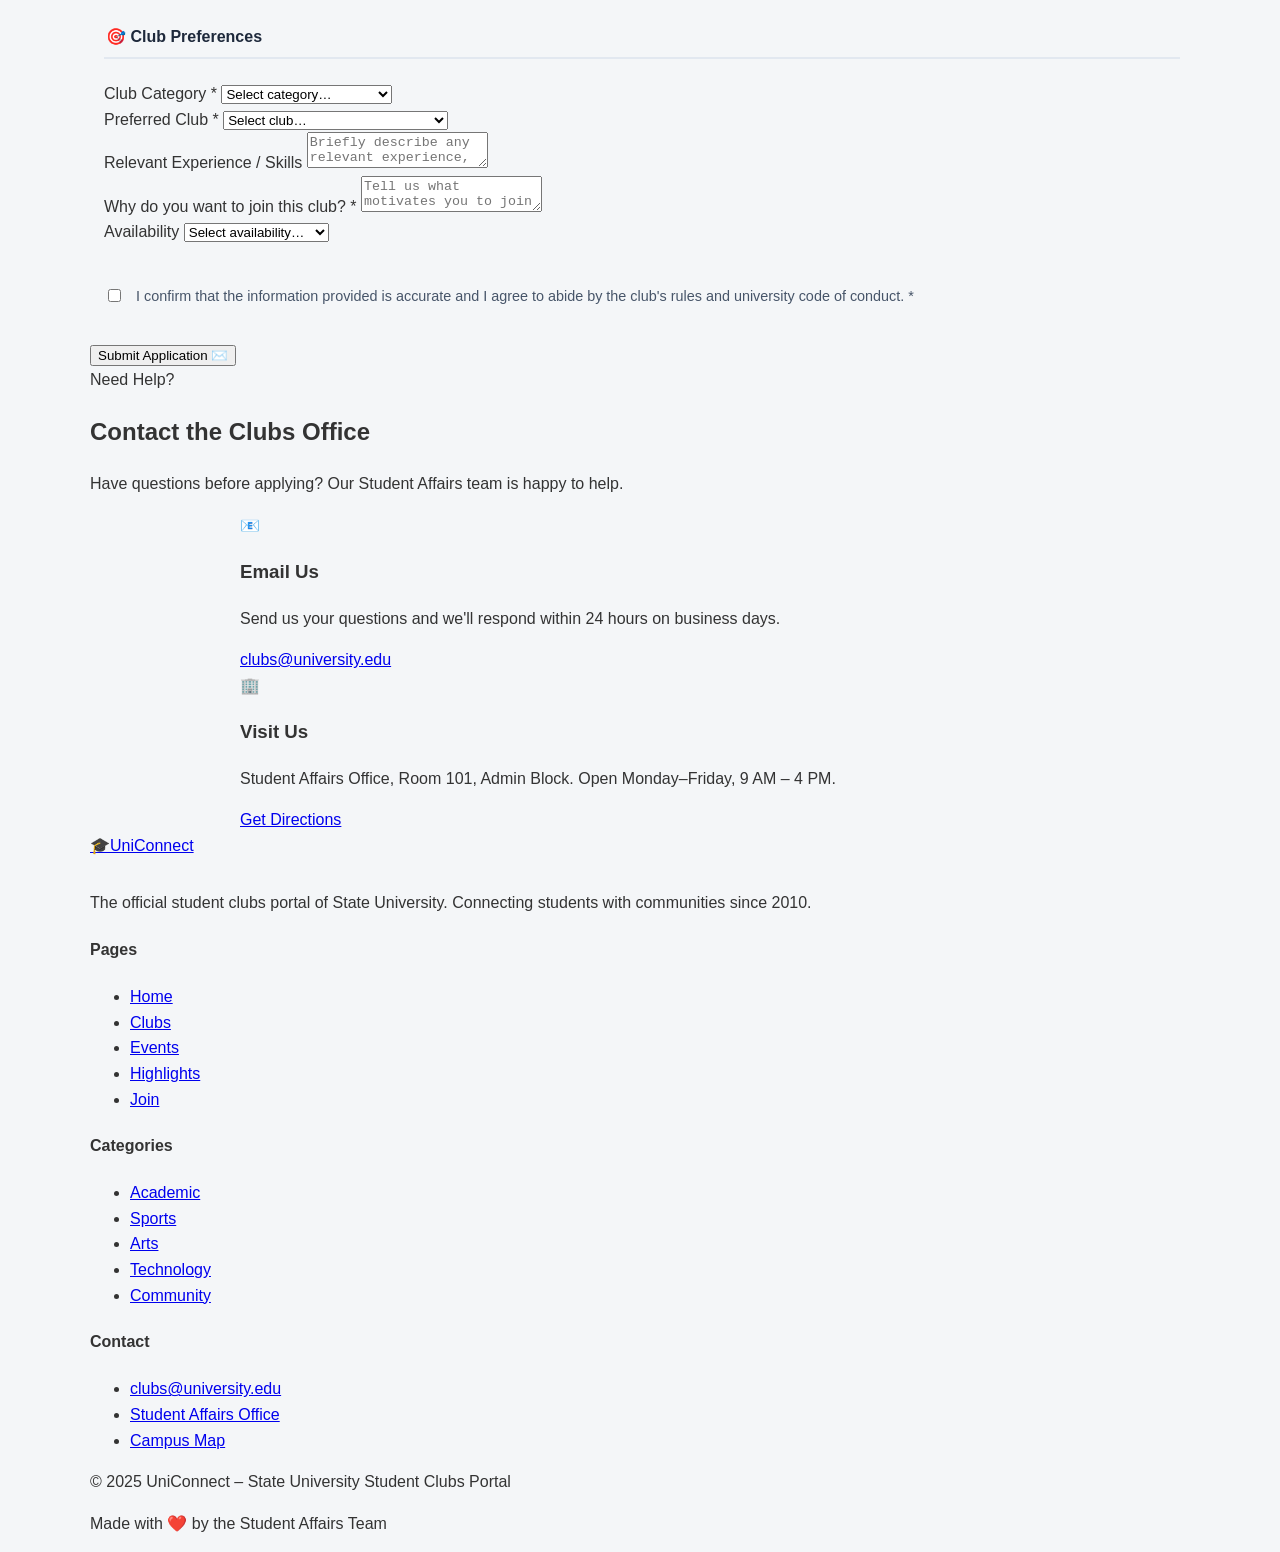
<file: src/join.html>
<!DOCTYPE html>
<html lang="en">
<head>
  <meta charset="UTF-8" />
  <meta name="viewport" content="width=device-width, initial-scale=1.0" />
  <meta name="description" content="Join a student club at UniConnect – fill out your membership application, choose your club category, and become part of the campus community." />
  <title>Join a Club | UniConnect</title>
  <link rel="stylesheet" href="../styles/style.css" />
</head>
<body>

  <!-- ========== NAVBAR ========== -->
  <nav class="navbar" role="navigation" aria-label="Main navigation">
    <div class="container">
      <a href="index.html" class="nav-brand">
        <div class="brand-icon">🎓</div>
        UniConnect
      </a>
      <button class="nav-toggle" id="navToggle" aria-label="Toggle navigation" aria-expanded="false">
        <span></span><span></span><span></span>
      </button>
      <ul class="nav-links" id="navLinks" role="list">
        <li><a href="index.html">Home</a></li>
        <li><a href="clubs.html">Clubs</a></li>
        <li><a href="events.html">Events</a></li>
        <li><a href="highlights.html">Highlights</a></li>
        <li><a href="join.html" class="nav-cta active" aria-current="page">Join a Club</a></li>
      </ul>
    </div>
  </nav>

  <!-- ========== PAGE HEADER ========== -->
  <header class="page-header" id="join-header">
    <div class="container">
      <nav class="breadcrumb" aria-label="Breadcrumb">
        <a href="index.html">Home</a>
        <span>›</span>
        <span>Join</span>
      </nav>
      <h1>Get Involved</h1>
      <p>Ready to be part of something great? Fill out the form below and we'll connect you with the right club.</p>
    </div>
  </header>

  <!-- ========== HOW IT WORKS ========== -->
  <section class="section" id="how-it-works">
    <div class="container">
      <div class="section-header text-center">
        <span class="section-label">Simple Process</span>
        <h2>How to Join a Club</h2>
        <p>Getting started is easy. Follow these four steps to become a club member.</p>
      </div>
      <div class="steps-list" style="max-width:700px; margin:0 auto;" role="list">

        <div class="step-item" role="listitem">
          <div class="step-number" aria-label="Step 1">1</div>
          <div class="step-content">
            <h3>Browse the Clubs</h3>
            <p>Visit our <a href="clubs.html">Clubs page</a> to explore all 20+ student clubs across five categories. Find the one that matches your interests and passion.</p>
          </div>
        </div>

        <div class="step-item" role="listitem">
          <div class="step-number" aria-label="Step 2">2</div>
          <div class="step-content">
            <h3>Fill the Application Form</h3>
            <p>Complete the membership form below with your details and preferred club. Most clubs have open enrollment; some may require a short interview or audition.</p>
          </div>
        </div>

        <div class="step-item" role="listitem">
          <div class="step-number" aria-label="Step 3">3</div>
          <div class="step-content">
            <h3>Wait for Confirmation</h3>
            <p>The club coordinator will review your application and send a confirmation email within 3–5 business days. Check your university email regularly.</p>
          </div>
        </div>

        <div class="step-item" role="listitem">
          <div class="step-number" aria-label="Step 4">4</div>
          <div class="step-content">
            <h3>Attend Your First Session</h3>
            <p>Once confirmed, you'll receive a welcome kit with the meeting schedule, club guidelines, and everything you need to dive in. Welcome aboard! 🎉</p>
          </div>
        </div>

      </div>
    </div>
  </section>

  <!-- ========== APPLICATION FORM ========== -->
  <section class="section section-alt" id="application-form">
    <div class="container">
      <div class="section-header text-center">
        <span class="section-label">Membership Application</span>
        <h2>Apply for Club Membership</h2>
        <p>Fields marked with <span style="color:#ef4444;">*</span> are required.</p>
      </div>

      <div class="form-card">
        <form id="clubApplicationForm" action="#" method="post" novalidate>

          <!-- Personal Information -->
          <fieldset style="border:none; margin-bottom:1.5rem;">
            <legend style="font-weight:700; font-size:1rem; color:#1e293b; margin-bottom:1rem; padding-bottom:.5rem; border-bottom:2px solid #e2e8f0; width:100%;">
              👤 Personal Information
            </legend>
            <div class="form-row">
              <div class="form-group">
                <label for="firstName">First Name <span class="required">*</span></label>
                <input type="text" id="firstName" name="firstName" placeholder="e.g. Ahmed" required autocomplete="given-name" />
              </div>
              <div class="form-group">
                <label for="lastName">Last Name <span class="required">*</span></label>
                <input type="text" id="lastName" name="lastName" placeholder="e.g. Khan" required autocomplete="family-name" />
              </div>
            </div>
            <div class="form-row">
              <div class="form-group">
                <label for="studentId">Student ID <span class="required">*</span></label>
                <input type="text" id="studentId" name="studentId" placeholder="e.g. 2024-CS-001" required />
              </div>
              <div class="form-group">
                <label for="year">Year of Study <span class="required">*</span></label>
                <select id="year" name="year" required>
                  <option value="" disabled selected>Select year…</option>
                  <option value="1">1st Year</option>
                  <option value="2">2nd Year</option>
                  <option value="3">3rd Year</option>
                  <option value="4">4th Year</option>
                  <option value="pg">Postgraduate</option>
                </select>
              </div>
            </div>
            <div class="form-row">
              <div class="form-group">
                <label for="email">University Email <span class="required">*</span></label>
                <input type="email" id="email" name="email" placeholder="you@university.edu" required autocomplete="email" />
              </div>
              <div class="form-group">
                <label for="phone">Phone Number</label>
                <input type="tel" id="phone" name="phone" placeholder="+92 300 0000000" autocomplete="tel" />
              </div>
            </div>
            <div class="form-group">
              <label for="department">Department / Faculty <span class="required">*</span></label>
              <select id="department" name="department" required>
                <option value="" disabled selected>Select department…</option>
                <option>Computer Science</option>
                <option>Electrical Engineering</option>
                <option>Business Administration</option>
                <option>Social Sciences</option>
                <option>Arts &amp; Humanities</option>
                <option>Natural Sciences</option>
                <option>Law</option>
                <option>Medicine</option>
                <option>Other</option>
              </select>
            </div>
          </fieldset>

          <!-- Club Preferences -->
          <fieldset style="border:none; margin-bottom:1.5rem;">
            <legend style="font-weight:700; font-size:1rem; color:#1e293b; margin-bottom:1rem; padding-bottom:.5rem; border-bottom:2px solid #e2e8f0; width:100%;">
              🎯 Club Preferences
            </legend>
            <div class="form-row">
              <div class="form-group">
                <label for="category">Club Category <span class="required">*</span></label>
                <select id="category" name="category" required>
                  <option value="" disabled selected>Select category…</option>
                  <option>Academic &amp; Professional</option>
                  <option>Sports &amp; Fitness</option>
                  <option>Arts &amp; Culture</option>
                  <option>Technology &amp; Innovation</option>
                  <option>Community Service</option>
                </select>
              </div>
              <div class="form-group">
                <label for="clubName">Preferred Club <span class="required">*</span></label>
                <select id="clubName" name="clubName" required>
                  <option value="" disabled selected>Select club…</option>
                  <optgroup label="Academic">
                    <option>Debate Society</option>
                    <option>Model United Nations</option>
                    <option>Pre-Law Society</option>
                    <option>Science &amp; Research Club</option>
                  </optgroup>
                  <optgroup label="Sports">
                    <option>Football Club</option>
                    <option>Basketball Club</option>
                    <option>Martial Arts Society</option>
                    <option>Yoga &amp; Wellness Club</option>
                  </optgroup>
                  <optgroup label="Arts">
                    <option>Drama &amp; Theatre Society</option>
                    <option>Photography Club</option>
                    <option>Music &amp; Band Society</option>
                    <option>Literary Circle</option>
                  </optgroup>
                  <optgroup label="Technology">
                    <option>Robotics Club</option>
                    <option>AI &amp; Machine Learning Society</option>
                    <option>Cybersecurity Club</option>
                    <option>Entrepreneurship &amp; Startup Lab</option>
                  </optgroup>
                  <optgroup label="Community">
                    <option>Eco &amp; Environment Club</option>
                    <option>Volunteer &amp; Outreach Society</option>
                    <option>Fundraising &amp; Charity Club</option>
                  </optgroup>
                </select>
              </div>
            </div>
            <div class="form-group">
              <label for="experience">Relevant Experience / Skills</label>
              <textarea id="experience" name="experience" placeholder="Briefly describe any relevant experience, skills, or achievements that support your application…"></textarea>
            </div>
            <div class="form-group">
              <label for="motivation">Why do you want to join this club? <span class="required">*</span></label>
              <textarea id="motivation" name="motivation" placeholder="Tell us what motivates you to join and what you hope to contribute to the club…" required></textarea>
            </div>
            <div class="form-group">
              <label for="availability">Availability</label>
              <select id="availability" name="availability">
                <option value="" disabled selected>Select availability…</option>
                <option>Weekday mornings</option>
                <option>Weekday afternoons</option>
                <option>Weekday evenings</option>
                <option>Weekends only</option>
                <option>Flexible – anytime</option>
              </select>
            </div>
          </fieldset>

          <!-- Agreement -->
          <fieldset style="border:none; margin-bottom:1.5rem;">
            <div class="form-group" style="display:flex; align-items:flex-start; gap:.75rem;">
              <input type="checkbox" id="agree" name="agree" required style="width:auto; margin-top:4px; accent-color:#4f46e5;" />
              <label for="agree" style="font-weight:400; font-size:.9rem; color:#475569;">
                I confirm that the information provided is accurate and I agree to abide by the club's rules and university code of conduct. <span class="required">*</span>
              </label>
            </div>
          </fieldset>

          <button type="submit" id="submitApplication" class="btn btn-primary form-submit">
            Submit Application ✉️
          </button>

        </form>
      </div>

    </div>
  </section>

  <!-- ========== CONTACT ========== -->
  <section class="section" id="contact">
    <div class="container">
      <div class="section-header text-center">
        <span class="section-label">Need Help?</span>
        <h2>Contact the Clubs Office</h2>
        <p>Have questions before applying? Our Student Affairs team is happy to help.</p>
      </div>
      <div class="cards-grid" style="max-width:800px; margin:0 auto;">

        <div class="card text-center">
          <div class="card-icon card-icon-primary" style="margin:0 auto 1rem;">📧</div>
          <h3>Email Us</h3>
          <p>Send us your questions and we'll respond within 24 hours on business days.</p>
          <a href="mailto:clubs@university.edu" class="btn btn-outline" style="margin-top:.5rem;">clubs@university.edu</a>
        </div>

        <div class="card text-center">
          <div class="card-icon card-icon-accent" style="margin:0 auto 1rem;">🏢</div>
          <h3>Visit Us</h3>
          <p>Student Affairs Office, Room 101, Admin Block. Open Monday–Friday, 9 AM – 4 PM.</p>
          <a href="#" class="btn btn-outline" style="margin-top:.5rem;">Get Directions</a>
        </div>

      </div>
    </div>
  </section>

  <!-- ========== FOOTER ========== -->
  <footer id="site-footer" role="contentinfo">
    <div class="container">
      <div class="footer-grid">
        <div class="footer-brand">
          <a href="index.html" class="nav-brand" style="margin-bottom:1rem;display:inline-flex;">
            <div class="brand-icon">🎓</div>
            UniConnect
          </a>
          <p>The official student clubs portal of State University. Connecting students with communities since 2010.</p>
        </div>
        <div class="footer-col">
          <h4>Pages</h4>
          <ul>
            <li><a href="index.html">Home</a></li>
            <li><a href="clubs.html">Clubs</a></li>
            <li><a href="events.html">Events</a></li>
            <li><a href="highlights.html">Highlights</a></li>
            <li><a href="join.html">Join</a></li>
          </ul>
        </div>
        <div class="footer-col">
          <h4>Categories</h4>
          <ul>
            <li><a href="clubs.html#academic">Academic</a></li>
            <li><a href="clubs.html#sports">Sports</a></li>
            <li><a href="clubs.html#arts">Arts</a></li>
            <li><a href="clubs.html#tech">Technology</a></li>
            <li><a href="clubs.html#community">Community</a></li>
          </ul>
        </div>
        <div class="footer-col">
          <h4>Contact</h4>
          <ul>
            <li><a href="mailto:clubs@university.edu">clubs@university.edu</a></li>
            <li><a href="#">Student Affairs Office</a></li>
            <li><a href="#">Campus Map</a></li>
          </ul>
        </div>
      </div>
      <div class="footer-bottom">
        <p>&copy; 2025 UniConnect – State University Student Clubs Portal</p>
        <p>Made with ❤️ by the Student Affairs Team</p>
      </div>
    </div>
  </footer>

  <script>
    // Nav toggle
    const toggle = document.getElementById('navToggle');
    const links  = document.getElementById('navLinks');
    toggle.addEventListener('click', () => {
      const isOpen = links.classList.toggle('open');
      toggle.setAttribute('aria-expanded', isOpen);
    });

    // Form submission
    const form = document.getElementById('clubApplicationForm');
    form.addEventListener('submit', (e) => {
      e.preventDefault();
      if (form.checkValidity()) {
        const btn = document.getElementById('submitApplication');
        btn.textContent = '✅ Application Submitted!';
        btn.style.background = '#10b981';
        btn.disabled = true;
        setTimeout(() => {
          btn.textContent = 'Submit Application ✉️';
          btn.style.background = '';
          btn.disabled = false;
          form.reset();
        }, 4000);
      } else {
        form.reportValidity();
      }
    });
  </script>
</body>
</html>
</file>
<file: styles/style.css>
```css
/* ================================
   General Styles
   ================================ */

* {
    box-sizing: border-box;
    margin: 0;
    padding: 0;
}

body {
    font-family: Arial, sans-serif;
    line-height: 1.6;
    background-color: #f4f6f8;
    color: #333;
}

.container {
    width: 90%;
    max-width: 1100px;
    margin: 0 auto;
}


/* ================================
   Header
   ================================ */

.site-header {
    background-color: #1f3c88;
    color: white;
    padding: 20px 0;
}

.site-header h1 {
    margin-bottom: 12px;
    font-size: 28px;
}

nav {
    display: flex;
    flex-wrap: wrap;
    gap: 10px;
}

nav a {
    color: white;
    text-decoration: none;
    padding: 8px 14px;
    border-radius: 5px;
}

nav a:hover,
nav a.active {
    background-color: #162d66;
}


/* ================================
   Page Introduction
   ================================ */

.page-intro {
    text-align: center;
    padding: 50px 0 30px;
    background-color: white;
}

.page-intro h2 {
    font-size: 32px;
    margin-bottom: 15px;
}

.page-intro p {
    max-width: 750px;
    margin: 8px auto;
    color: #555;
}


/* ================================
   Club Categories
   ================================ */

.club-categories {
    padding: 40px 0 60px;
}

.club-categories > .container > h2 {
    text-align: center;
    margin-bottom: 30px;
    font-size: 28px;
}

.club-grid {
    display: grid;
    grid-template-columns: repeat(2, 1fr);
    gap: 25px;
}

.club-card {
    background-color: white;
    padding: 30px;
    border-radius: 10px;
    box-shadow: 0 3px 10px rgba(0, 0, 0, 0.08);
    text-align: center;
    transition: transform 0.2s ease;
}

.club-card:hover {
    transform: translateY(-5px);
}

.club-icon {
    font-size: 40px;
    margin-bottom: 15px;
}

.club-card h3 {
    font-size: 22px;
    margin-bottom: 12px;
}

.club-card p {
    color: #555;
    margin-bottom: 20px;
}

.card-link {
    display: inline-block;
    background-color: #1f3c88;
    color: white;
    text-decoration: none;
    padding: 9px 16px;
    border-radius: 5px;
}

.card-link:hover {
    background-color: #162d66;
}


/* ================================
   Footer
   ================================ */

.site-footer {
    background-color: #1f3c88;
    color: white;
    text-align: center;
    padding: 18px 0;
}


/* ================================
   Responsive Design
   ================================ */

@media (max-width: 768px) {

    .site-header {
        text-align: center;
    }

    nav {
        justify-content: center;
    }

    .page-intro {
        padding: 35px 0 25px;
    }

    .page-intro h2 {
        font-size: 26px;
    }

    .club-grid {
        grid-template-columns: 1fr;
    }

    .club-card {
        padding: 25px 20px;
    }
}


@media (max-width: 480px) {

    .container {
        width: 94%;
    }

    .site-header h1 {
        font-size: 23px;
    }

    nav a {
        padding: 7px 9px;
        font-size: 14px;
    }

    .club-card h3 {
        font-size: 20px;
    }
}
/* ===== Highlights Page Redesign ===== */

.highlights-page .highlights-hero {
  position: relative;
  overflow: hidden;
}

.highlights-page .highlights-hero::after {
  content: "🏆";
  position: absolute;
  right: 8%;
  top: 50%;
  transform: translateY(-50%);
  font-size: 8rem;
  opacity: 0.08;
}

.highlights-page #achievement-stats .card {
  border: 1px solid rgba(79, 70, 229, 0.12);
  transition: transform 0.25s ease, box-shadow 0.25s ease;
}

.highlights-page #achievement-stats .card:hover {
  transform: translateY(-8px);
  box-shadow: 0 15px 35px rgba(0, 0, 0, 0.12);
}

.highlights-page #featured-clubs .card {
  height: 100%;
  transition: transform 0.25s ease, box-shadow 0.25s ease;
}

.highlights-page #featured-clubs .card:hover {
  transform: translateY(-8px);
  box-shadow: 0 18px 40px rgba(0, 0, 0, 0.12);
}

.highlights-page #achievements-table tbody tr {
  transition: background-color 0.2s ease;
}

.highlights-page #achievements-table tbody tr:hover {
  background-color: rgba(79, 70, 229, 0.05);
}

.highlights-page .testimonial-card {
  height: 100%;
  transition: transform 0.25s ease, box-shadow 0.25s ease;
}

.highlights-page .testimonial-card:hover {
  transform: translateY(-7px);
  box-shadow: 0 18px 40px rgba(0, 0, 0, 0.12);
}

.highlights-page #highlights-cta .spotlight {
  position: relative;
  overflow: hidden;
}

.highlights-page #highlights-cta .spotlight::after {
  content: "✨";
  position: absolute;
  right: 35px;
  top: 50%;
  transform: translateY(-50%);
  font-size: 5rem;
  opacity: 0.12;
}

@media (max-width: 700px) {
  .highlights-page .highlights-hero::after {
    display: none;
  }

  .highlights-page #highlights-cta .spotlight {
    text-align: center;
    flex-direction: column;
    gap: 1rem;
  }

  .highlights-page #highlights-cta .spotlight::after {
    display: none;
  }

  .highlights-page #achievements-table {
    font-size: 0.85rem;
  }
}
</file>
